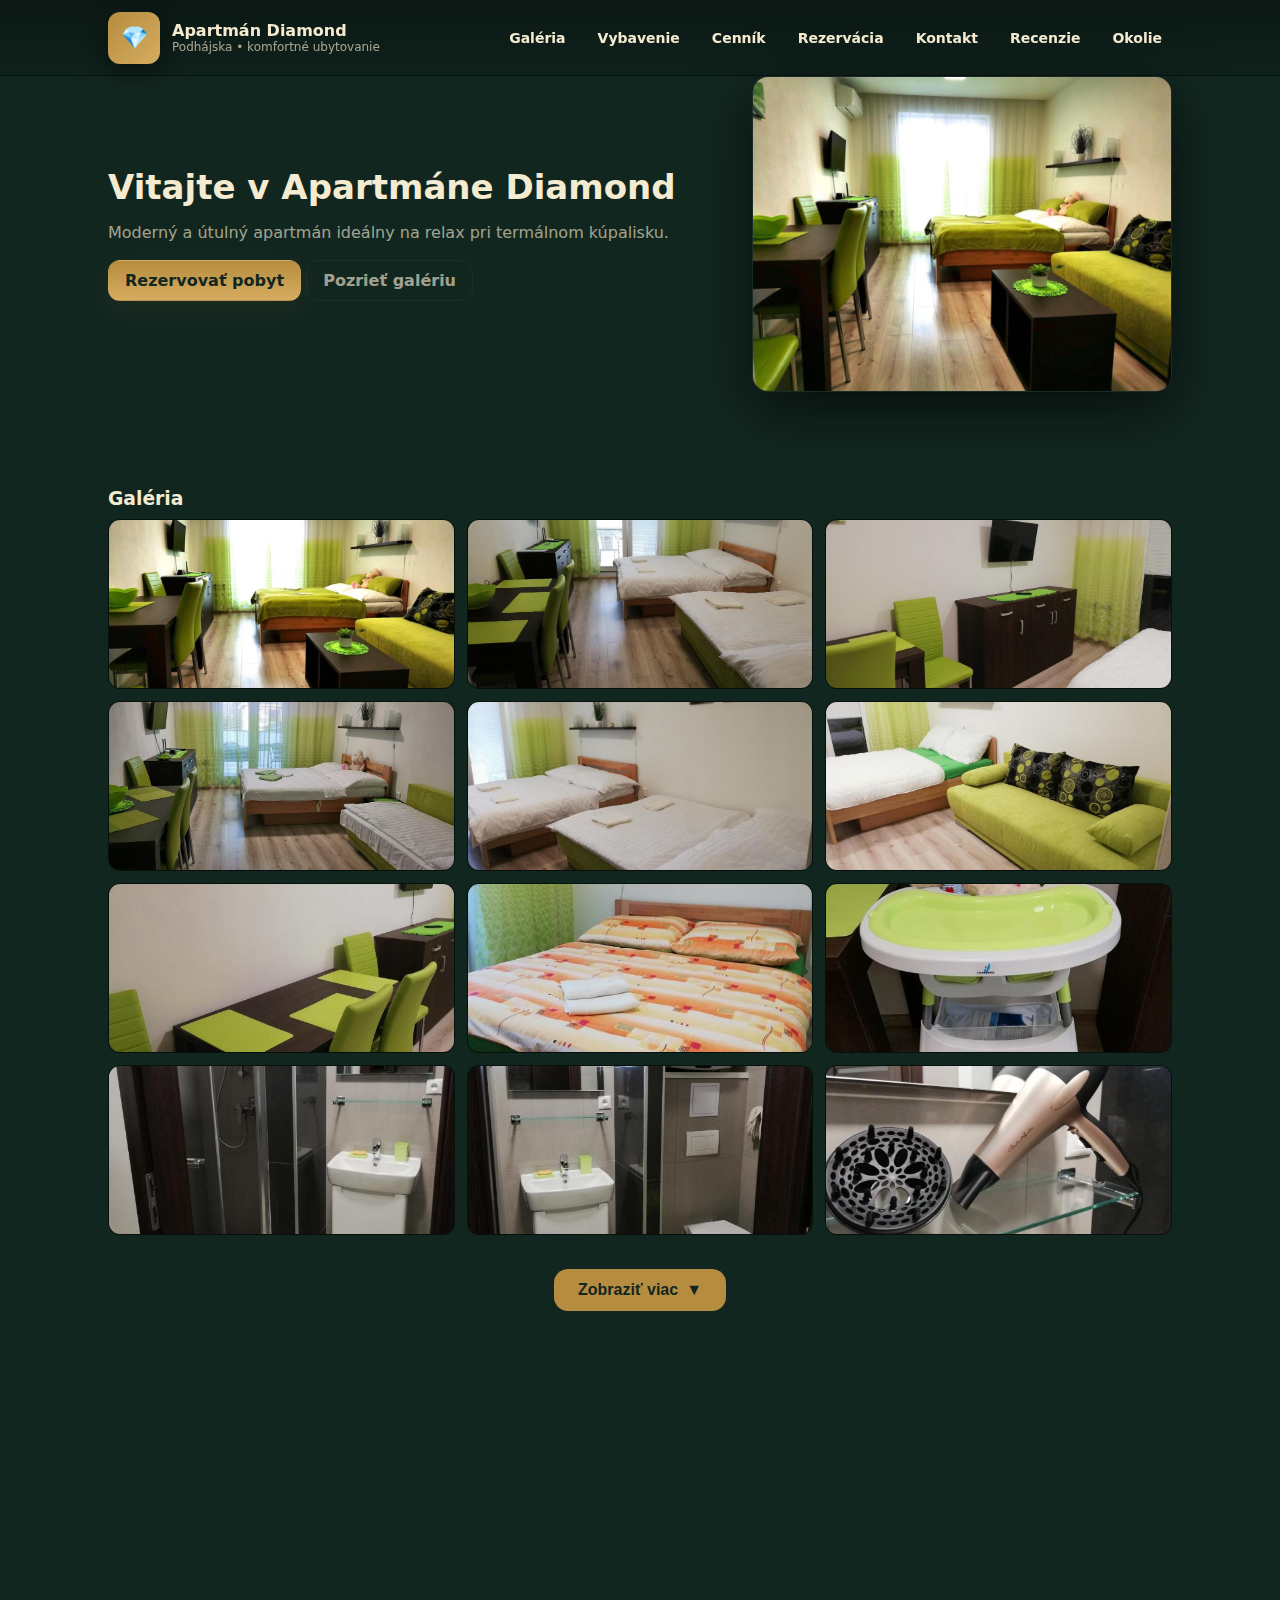
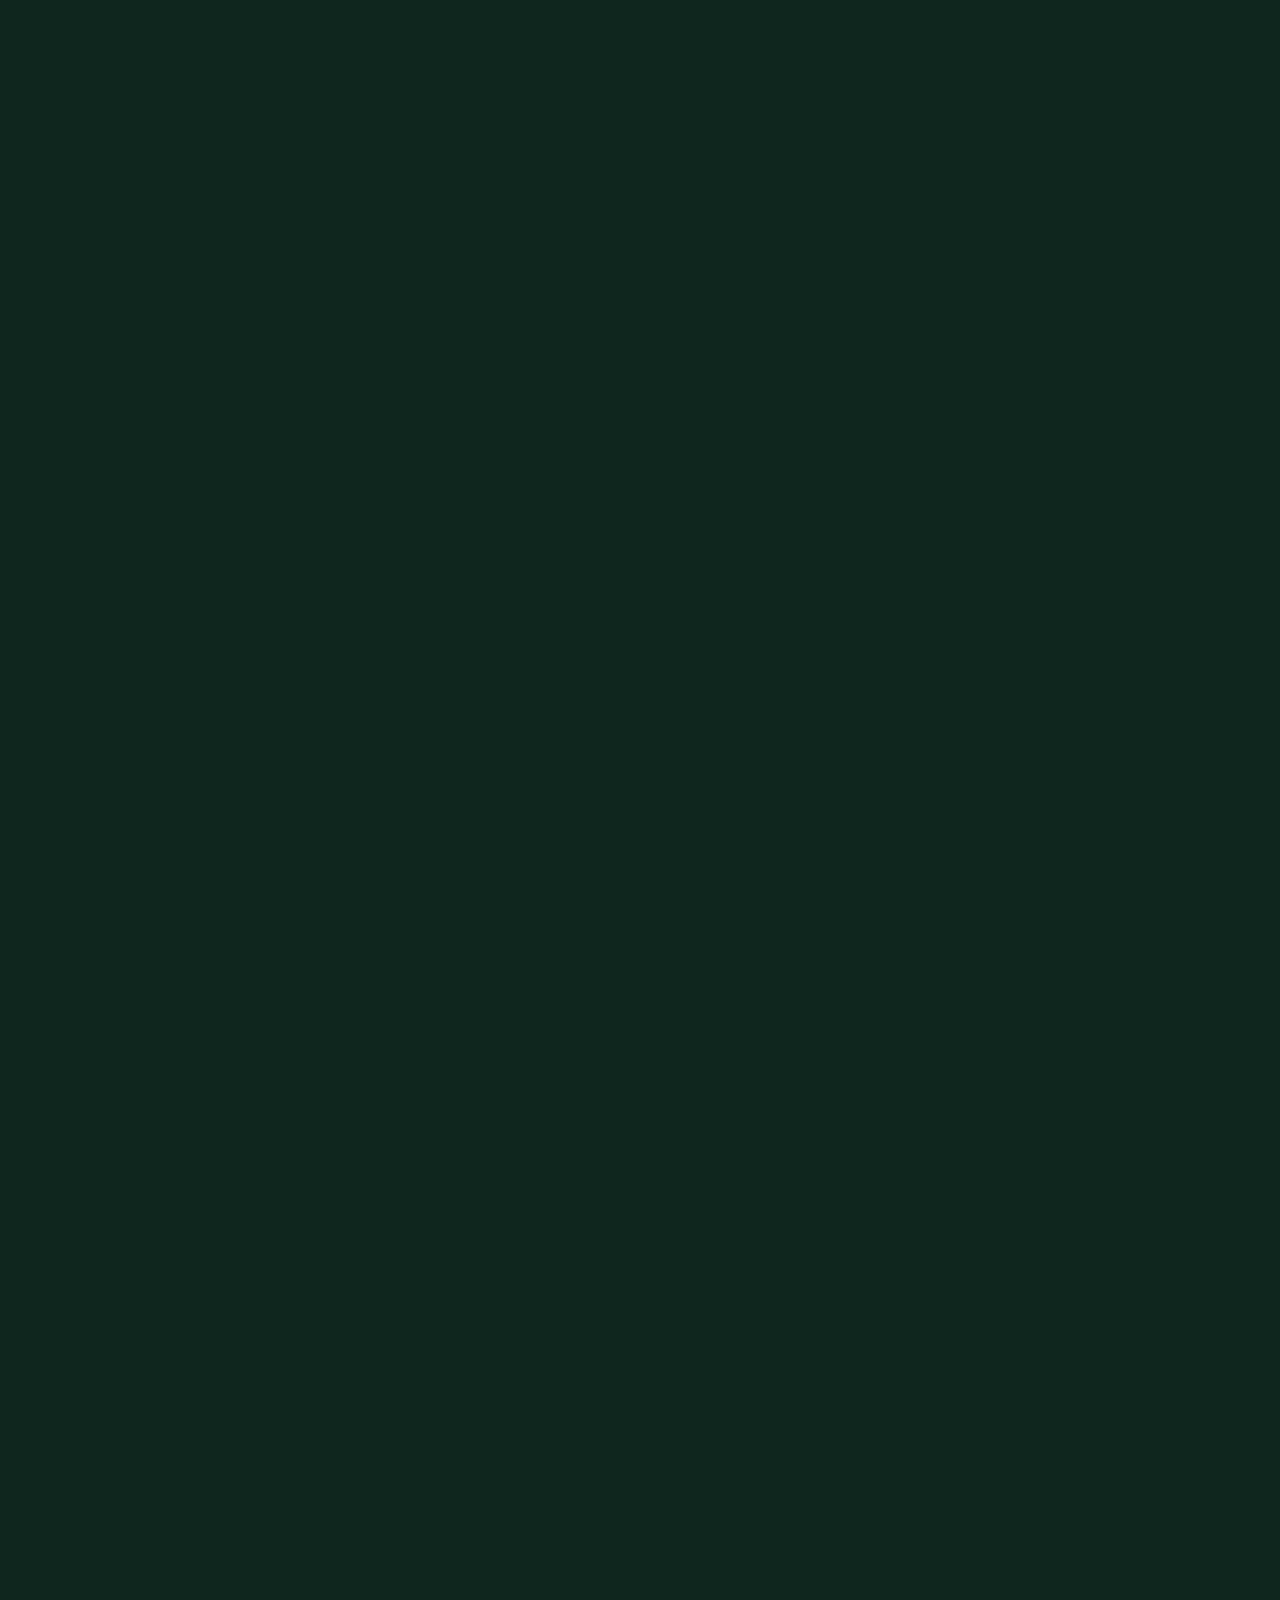
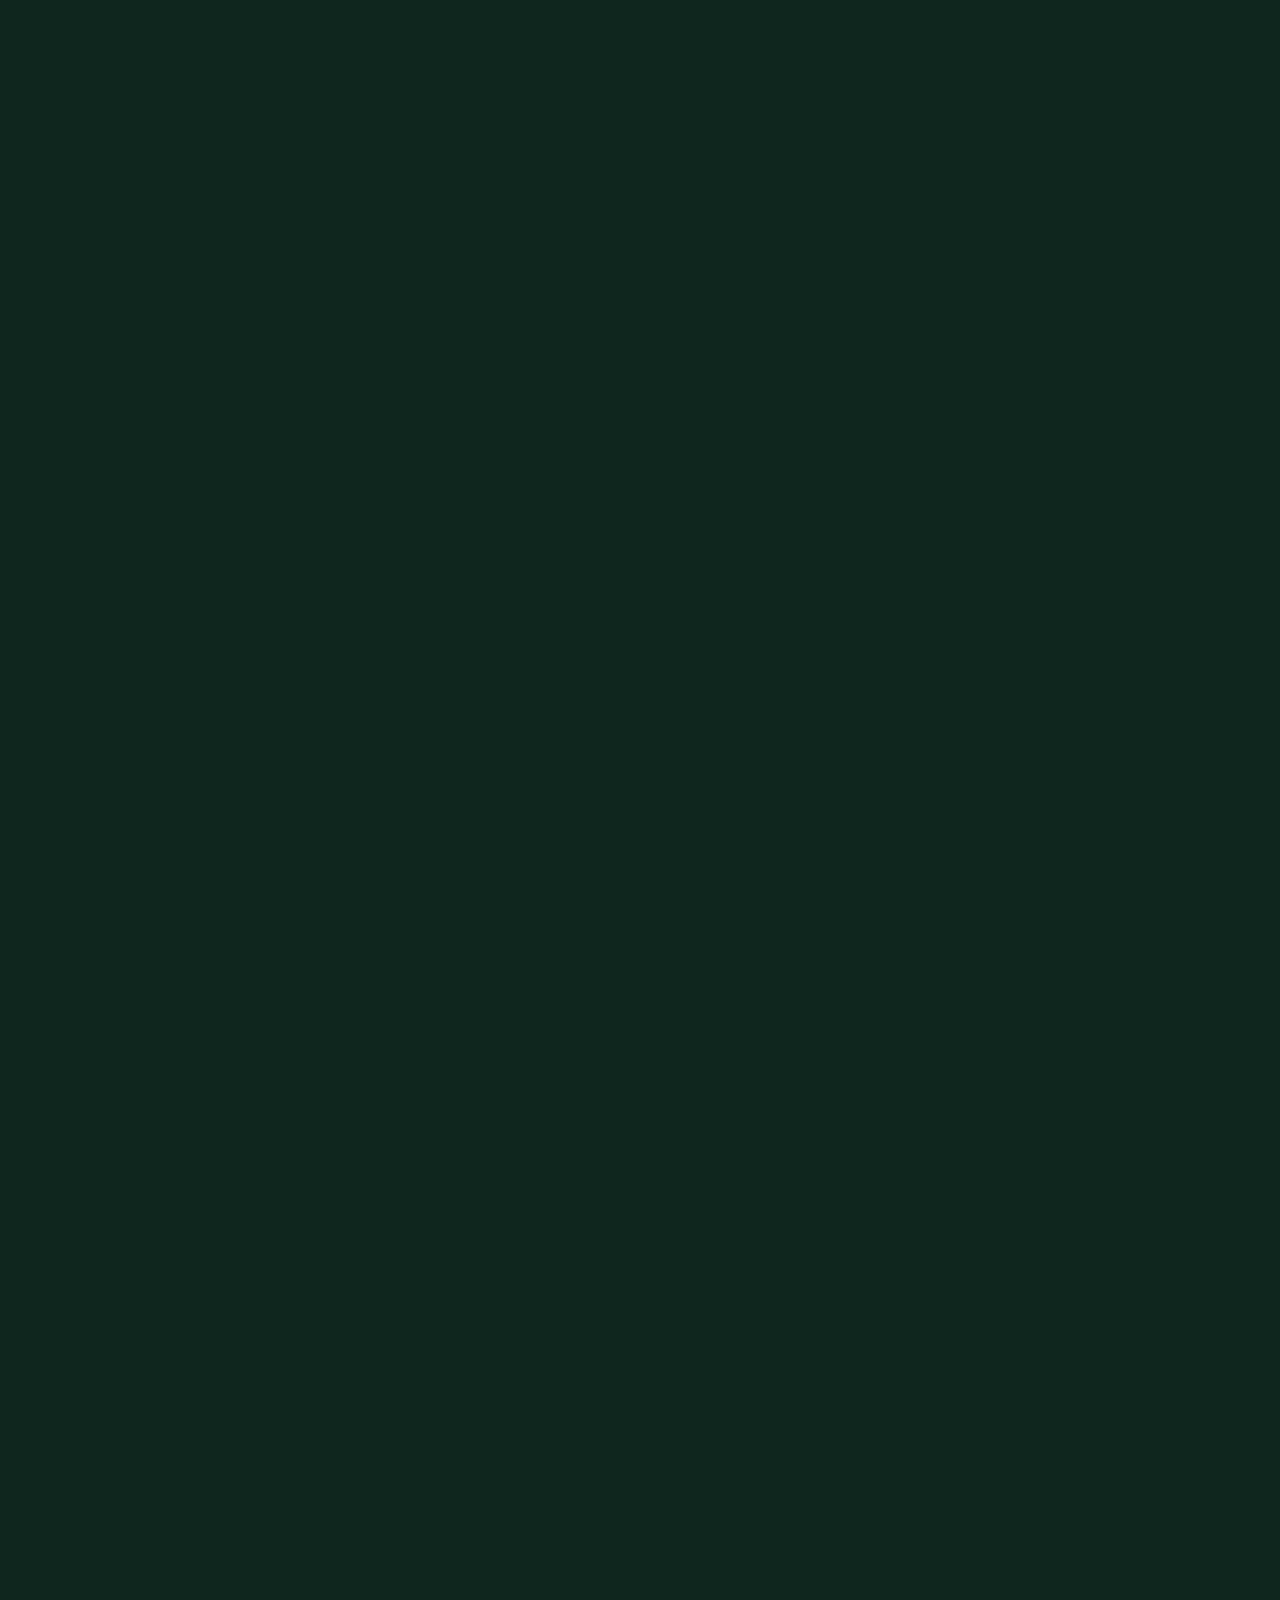
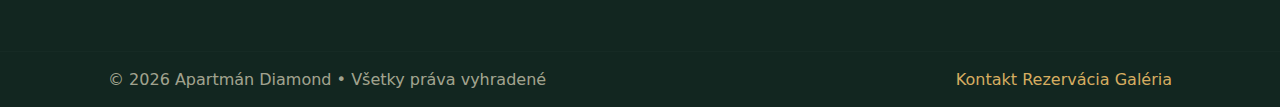
<file: index.html>
<!DOCTYPE html>
<html lang="sk">
<head>
  <meta charset="UTF-8">
  <meta name="viewport" content="width=device-width, initial-scale=1">
  <title>Apartmán Diamond</title>
  <meta name="description" content="Apartmán Diamond Podhájska – komfortné ubytovanie pri termálnom kúpalisku.">

  <!-- Preload najdôležitejších galériových fotiek (prvé zobrazenie) -->
  <link rel="preload" href="assets/gallery/gallery-01.jpg" as="image">
  <link rel="preload" href="assets/gallery/gallery-02.jpg" as="image">
  <link rel="preload" href="assets/gallery/gallery-06.jpg" as="image">

  <link rel="stylesheet" href="style.css">
</head>
<body>

  <!-- Header -->
  <header class="site-header" id="siteHeader">
    <div class="container header-inner">
      <div class="brand">
        <div aria-hidden="true" class="logo">💎</div>
        <div>
          <h1 class="brand-title">Apartmán Diamond</h1>
          <p class="brand-subtitle">Podhájska • komfortné ubytovanie</p>
        </div>
      </div>

      <!-- Desktop nav -->
      <nav class="nav" id="mainNav" aria-label="Hlavná navigácia">
        <a href="#galeria">Galéria</a>
        <a href="#vybavenie">Vybavenie</a>
        <a href="#cenik">Cenník</a>
        <a href="#rezervacia">Rezervácia</a>
        <a href="#kontakt">Kontakt</a>
        <a href="#recenzie">Recenzie</a>
        <a href="#vylety-v-okoli">Okolie</a>
      </nav>

      <!-- Mobile menu button -->
      <button class="menu-btn" id="menuBtn" aria-expanded="false" aria-controls="mobileMenu" aria-label="Otvoriť menu">
        <span class="menu-icon" aria-hidden="true"></span>
      </button>
    </div>

    <!-- Mobile nav (hidden by default) -->
    <div id="mobileMenu" class="mobile-menu" aria-hidden="true">
      <a href="#galeria" class="mobile-link">Galéria</a>
      <a href="#vybavenie" class="mobile-link">Vybavenie</a>
      <a href="#cenik" class="mobile-link">Cenník</a>
      <a href="#rezervacia" class="mobile-link">Rezervácia</a>
      <a href="#kontakt" class="mobile-link">Kontakt</a>
      <a href="#recenzie" class="mobile-link">Recenzie</a>
      <a href="#vylety-v-okoli" class="mobile-link">Okolie</a>
    </div>
  </header>

  <!-- Hero -->
  <section class="hero section reveal" id="hero">
    <div class="container hero-inner">
      <div class="hero-text">
        <h2>Vitajte v Apartmáne Diamond</h2>
        <p>Moderný a útulný apartmán ideálny na relax pri termálnom kúpalisku.</p>
        <div class="hero-actions">
          <a class="btn primary" href="#rezervacia">Rezervovať pobyt</a>
          <a class="btn ghost" href="#galeria">Pozrieť galériu</a>
        </div>
      </div>
      <div class="hero-photo-wrap" aria-hidden="true">
        <img class="hero-photo" src="assets/gallery/gallery-01.jpg" alt="Apartmán Diamond - interiér" loading="lazy">
      </div>
    </div>
  </section>

  <!-- Galéria -->
  <section class="section reveal" id="galeria">
    <div class="container">
      <h3>Galéria</h3>
      <div class="gallery-grid" id="galleryGrid" aria-live="polite">
        <!-- Obrázky sa načítajú cez JS -->
      </div>
      <div class="gallery-actions">
        <button id="toggle-gallery" class="gallery-toggle-btn">
           <span id="toggle-text">Zobraziť viac</span>
          <span class="arrow-icon">▼</span>
        </button>
      </div>
    </div>
  </section>

  <!-- Lightbox modal -->
  <div aria-hidden="true" class="lightbox" id="lightbox" role="dialog" aria-label="Galéria - rozšírený náhľad">
    <button aria-label="Zavrieť" class="lightbox-close" id="lightboxClose">×</button>
    <button class="lb-nav lb-prev" id="lbPrev" aria-label="Predošlá fotka">‹</button>
    <img alt="Fotografia apartmánu" id="lightboxImg">
    <button class="lb-nav lb-next" id="lbNext" aria-label="Nasledujúca fotka">›</button>
  </div>

  <!-- Vybavenie -->
  <section class="section alt reveal" id="vybavenie">
    <div class="container">
      <h3>Vybavenie</h3>
      <div class="features">
        <div class="feature"><div class="feature-icon">📶</div><div class="feature-title">Wi-Fi</div></div>
        <div class="feature"><div class="feature-icon">🧊</div><div class="feature-title">Chladnička</div></div>
        <div class="feature"><div class="feature-icon">🅿️</div><div class="feature-title">Bezplatné parkovanie</div></div>
        <div class="feature"><div class="feature-icon">🍳</div><div class="feature-title">Dvojplatnička</div></div>
        <div class="feature"><div class="feature-icon">♨️</div><div class="feature-title">Mikrovlnka</div></div>
        <div class="feature"><div class="feature-icon">☕</div><div class="feature-title">Rýchlovarná kanvica</div></div>
        <div class="feature"><div class="feature-icon">📺</div><div class="feature-title">TV</div></div>
        <div class="feature"><div class="feature-icon">💨</div><div class="feature-title">Fén</div></div>
        <div class="feature"><div class="feature-icon">❄️</div><div class="feature-title">Klimatizácia</div></div>
        <div class="feature"><div class="feature-icon">🚿</div><div class="feature-title">Sprchový kút</div></div>
        <div class="feature"><div class="feature-icon">☀️</div><div class="feature-title">Balkón/Lódžia</div></div>
        <div class="feature"><div class="feature-icon">👶</div><div class="feature-title">Detská postielka</div></div>
      </div>
    </div>
  </section>

  <!-- Cenník -->
  <section id="cenik" class="section pricing-section reveal">
    <div class="container">
      <h2 class="section-title">Cenník</h2>
      <p class="section-subtitle">min. počet nocí 2 / výhodnejšie ceny nad 7 nocí</p>

      <div class="pricing-grid">

        <!-- MIMO SEZÓNA -->
        <article class="pricing-card">
          <div class="pc-head">
            <div class="pc-icon">🏡</div>
            <h3 class="pc-title">Mimo sezóna</h3>
            <div class="pc-dates">8.4.  – 30.4. </div>
          </div>

          <div class="pc-price">od 50€ <span>/ noc</span></div>

          <ul class="pc-tiers">
            <li><span>4 hostia / noc</span><strong>80€</strong></li>
            <li><span>3 hostia / noc</span><strong>70€</strong></li>
            <li><span>2 hostia / noc</span><strong>50€</strong></li>
          </ul>

          <a href="#rezervacia" class="pc-btn">Rezervovať</a>
        </article>

        <!-- LETNÁ SEZÓNA -->
        <article class="pricing-card highlight-card">
          <div class="pc-head">
            <div class="pc-icon">🌞</div>
            <h3 class="pc-title">Letná sezóna</h3>
            <div class="pc-dates">1.5. – 31.10.</div>
          </div>

          <div class="pc-price">od 60€ <span>/ noc</span></div>

          <ul class="pc-tiers">
            <li><span>4 hostia / noc</span><strong>90€</strong></li>
            <li><span>3 hostia / noc</span><strong>80€</strong></li>
            <li><span>2 hostia / noc</span><strong>60€</strong></li>
          </ul>

          <a href="#rezervacia" class="pc-btn">Rezervovať</a>
        </article>

        <!-- ZIMNÁ SEZÓNA -->
        <article class="pricing-card">
          <div class="pc-head">
            <div class="pc-icon">❄️</div>
            <h3 class="pc-title">Zimná sezóna</h3>
            <div class="pc-dates">9.1. – 31.3. , 1.11. – 20.12.</div>
          </div>

          <div class="pc-price">od 50€ <span>/ noc</span></div>

          <ul class="pc-tiers">
            <li><span>4 hostia / noc</span><strong>80€</strong></li>
            <li><span>3 hostia / noc</span><strong>70€</strong></li>
            <li><span>2 hostia / noc</span><strong>50€</strong></li>
          </ul>

          <a href="#rezervacia" class="pc-btn">Rezervovať</a>
        </article>

        <!-- VIANOCE / VEĽKÁ NOC -->
        <article class="pricing-card">
          <div class="pc-head">
            <div class="pc-icon">🎁</div>
            <h3 class="pc-title">Veľká noc, Vianoce</h3>
            <div class="pc-dates">1.4. – 7.4. , 21.12. – 8.1.</div>
          </div>

          <div class="pc-price">od 60€ <span>/ noc</span></div>

          <ul class="pc-tiers">
            <li><span>4 hostia / noc</span><strong>90€</strong></li>
            <li><span>3 hostia / noc</span><strong>80€</strong></li>
            <li><span>2 hostia / noc</span><strong>60€</strong></li>
          </ul>

          <a href="#rezervacia" class="pc-btn">Rezervovať</a>
        </article>

      </div>
    </div>
  </section>

  <!-- Rezervácia -->
  <section class="section alt reveal" id="rezervacia">
    <div class="container">
      <h3>Preveriť dostupnosť / Rezervácia</h3>
      <form autocomplete="on" class="booking-form grid-two" id="bookingForm">
        <div class="form-group">
          <label for="name">Meno a priezvisko *</label>
          <input id="name" name="name" placeholder="Ján Novák" required type="text">
        </div>

        <div class="form-group">
          <label for="email">Email *</label>
          <input id="email" name="email" placeholder="jan.novak@gmail.com" required type="email">
        </div>

        <div class="form-row">
          <div class="form-group">
            <label for="checkin">Príchod *</label>
            <input id="checkin" name="checkin" required type="date">
          </div>
          <div class="form-group">
            <label for="checkout">Odchod *</label>
            <input id="checkout" name="checkout" required type="date">
          </div>
        </div>

        <div class="form-row">
          <div class="form-group">
            <label for="guests">Počet osôb *</label>
            <input id="guests" max="4" min="2" name="guests" required type="number" value="2">
          </div>
          <div class="form-group">
            <label for="phone">Telefón</label>
            <input id="phone" name="phone" placeholder="+421 900 000 000" type="tel">
          </div>
        </div>

        <div class="form-group full">
          <label for="message">Poznámka</label>
          <textarea id="message" name="message" placeholder="Špeciálne požiadavky..." rows="4"></textarea>
        </div>

        <div class="booking-actions">
          <button class="btn primary" type="submit">Odoslať žiadosť</button>
        </div>
        <p aria-live="polite" class="form-status" id="formStatus"></p>
      </form>
    </div>
  </section>

  <!-- Kontakt -->
  <section class="section reveal" id="kontakt">
    <div class="container">
      <h3>Kontakt</h3>
      <div class="contact-card">
        <div class="contact-row"><strong>Email:</strong> <span>diamondpodhajska@gmail.com</span></div>
        <div class="contact-row"><strong>Telefón:</strong> <span>+421905969754</span></div>
        <div class="contact-row"><strong>Adresa:</strong> <span>Apartmán Diamond, Pod Vinohradmi 973 Podhájska, Slovensko</span></div>
      </div>
    </div>
  </section>

  <!-- Recenzie -->
  <section class="section alt reveal" id="recenzie">
    <div class="container">
      <h3>Recenzie</h3>
      <div class="reviews">
        <a class="btn primary" href="https://www.booking.com/hotel/sk/apartmanovy-dom-pod-vinohradmi-973-podhajska-podhajska.en-gb.html" target="_blank" rel="noopener">
          Zobraziť recenzie na Bookingu
        </a>
      </div>
    </div>
  </section>

  <!-- Výlety v okolí -->
  <section class="section alt reveal" id="vylety-v-okoli">
    <div class="container">
      <h3>Výlety v okolí</h3>
      <div class="trips-grid">
        <div class="trip-card">
          <div class="trip-icon">🗿</div>
          <h4 class="trip-name">Socha Hrádockej Venuše</h4>
          <p class="trip-distance">11.3 km</p>
        </div>
        <div class="trip-card">
          <div class="trip-icon">✡️</div>
          <h4 class="trip-name">Synagóga</h4>
          <p class="trip-distance">11.3 km</p>
        </div>
        <div class="trip-card">
          <div class="trip-icon">🔫</div>
          <h4 class="trip-name">Energy Paintball</h4>
          <p class="trip-distance">4.7 km</p>
        </div>
        <div class="trip-card">
          <div class="trip-icon">⛪</div>
          <h4 class="trip-name">Kláštor Mariánska Čeľaď</h4>
          <p class="trip-distance">3.6 km</p>
        </div>
        <div class="trip-card">
          <div class="trip-icon">🐴</div>
          <h4 class="trip-name">Ranč Trilobit</h4>
          <p class="trip-distance">7.9 km</p>
        </div>
        <div class="trip-card">
          <div class="trip-icon">⛰️</div>
          <h4 class="trip-name">Tankošský cer</h4>
          <p class="trip-distance">4.7 km</p>
        </div>
        <div class="trip-card">
          <div class="trip-icon">🔭</div>
          <h4 class="trip-name">Rozhľadňa Žitavský luh</h4>
          <p class="trip-distance">8.4 km</p>
        </div>
      </div>
    </div>
  </section>

  <!-- Mapa -->
  <section class="section reveal" id="mapa">
    <div class="container">
      <h3>Mapa</h3>
      <div class="map-wrap">
        <iframe 
          src="https://www.google.com/maps?q=Apartmán+Diamond+Podhájska,+Pod+vinohradmi+973,+94148+Podhájska&output=embed" 
          width="100%" 
          height="400" 
          style="border:0;" 
          allowfullscreen="" 
          loading="lazy" 
          referrerpolicy="no-referrer-when-downgrade"
          title="Mapa - Apartmán Diamond">
        </iframe>
      </div>
    </div>
  </section>

  <!-- Footer -->
  <footer class="site-footer">
    <div class="container footer-inner">
      <div>© <span id="year"></span> Apartmán Diamond • Všetky práva vyhradené</div>
      <div class="footer-links">
        <a href="#kontakt">Kontakt</a>
        <a href="#rezervacia">Rezervácia</a>
        <a href="#galeria">Galéria</a>
      </div>
    </div>
  </footer>

  <script src="script.js" defer></script>
</body>
</html>
</file>
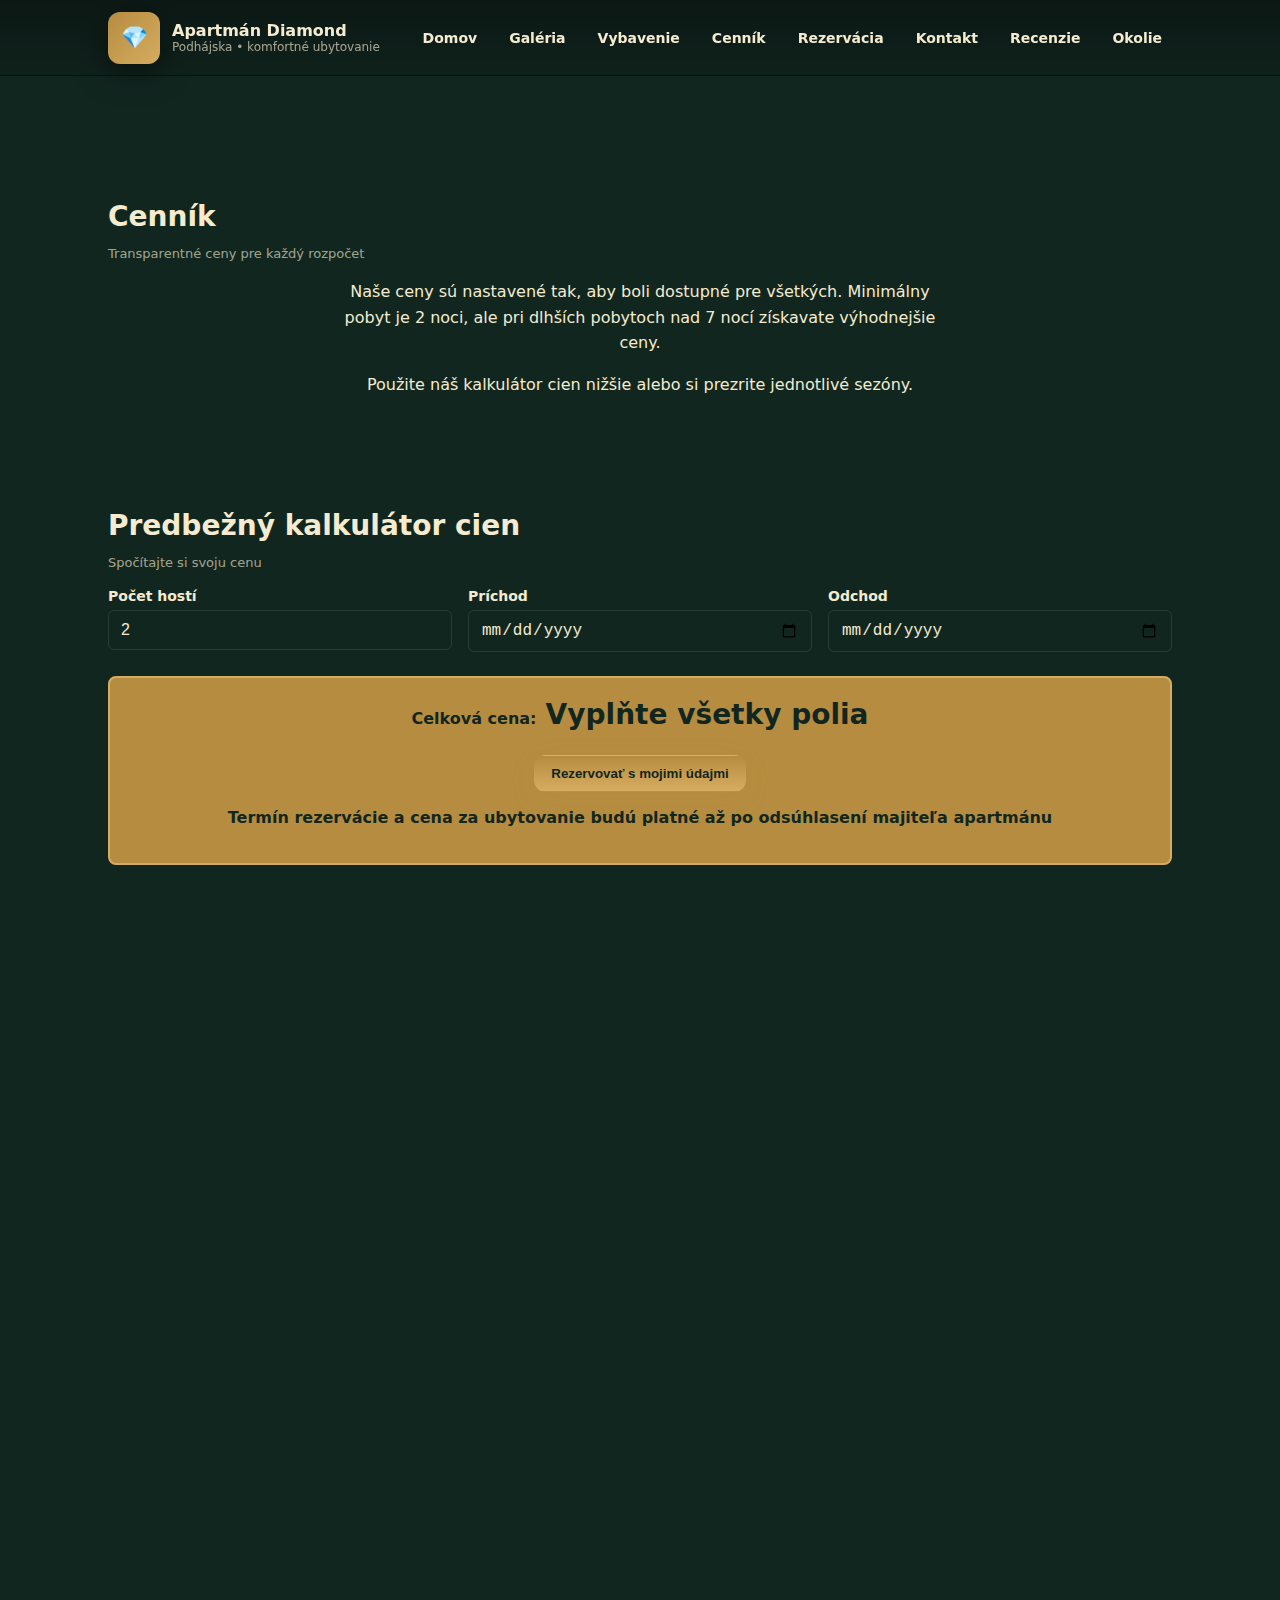
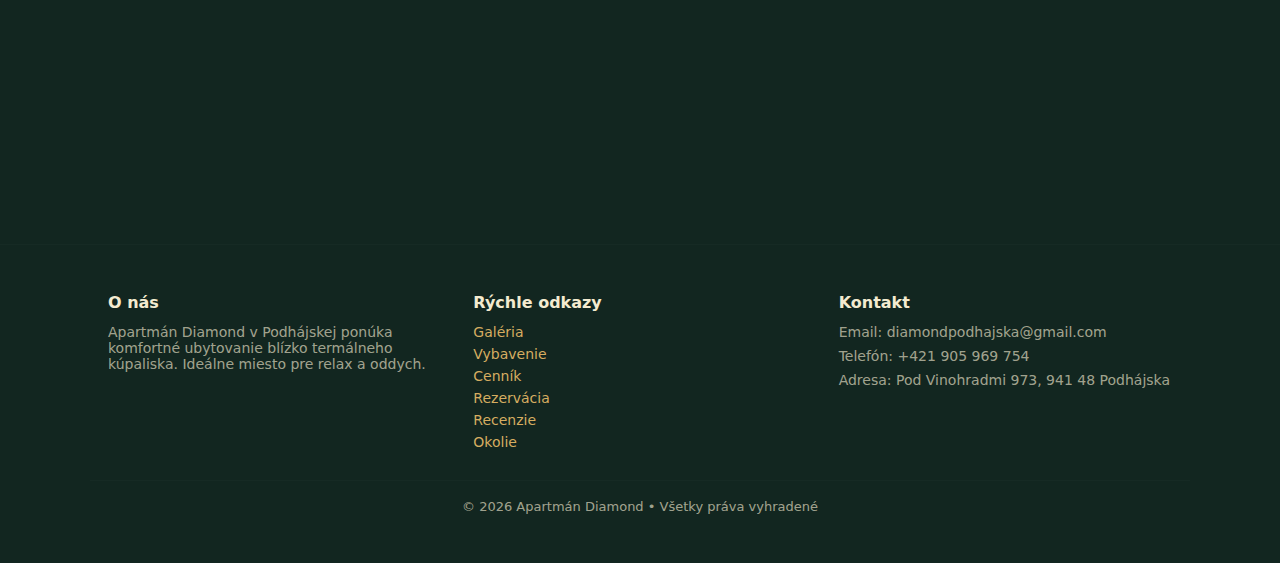
<file: cenik.html>
<!DOCTYPE html>
<html lang="sk">
<head>
  <meta charset="UTF-8">
  <meta name="viewport" content="width=device-width, initial-scale=1">
  <title>Cenník - Apartmán Diamond</title>
  <meta name="description" content="Cenník Apartmánu Diamond Podhájska – ceny za sezóny a počet hostí.">
  <meta name="keywords" content="cenník, ceny, ubytovanie, apartmán, kalkulačka, sezóny, podhájska">
  <meta name="author" content="Marek">

  <link rel="stylesheet" href="css/style.css">
</head>
<body>

  <!-- Header -->
  <header class="site-header" id="siteHeader">
    <div class="container header-inner">
      <div class="brand">
        <div aria-hidden="true" class="logo">💎</div>
        <div>
          <h1 class="brand-title">Apartmán Diamond</h1>
          <p class="brand-subtitle">Podhájska • komfortné ubytovanie</p>
        </div>
      </div>

      <!-- Desktop nav -->
      <nav class="nav" id="mainNav" aria-label="Hlavná navigácia">
        <a href="index.html">Domov</a>
        <a href="galeria.html">Galéria</a>
        <a href="vybavenie.html">Vybavenie</a>
        <a href="cenik.html">Cenník</a>
        <a href="rezervacia.html">Rezervácia</a>
        <a href="kontakt.html">Kontakt</a>
        <a href="recenzie.html">Recenzie</a>
        <a href="okolie.html">Okolie</a>
      </nav>

      <!-- Mobile menu button -->
      <button class="menu-btn" id="menuBtn" aria-expanded="false" aria-controls="mobileMenu" aria-label="Otvoriť menu">
        <span class="menu-icon" aria-hidden="true"></span>
      </button>
    </div>

    <!-- Mobile nav (hidden by default) -->
    <div id="mobileMenu" class="mobile-menu" aria-hidden="true">
      <a href="index.html" class="mobile-link">Domov</a>
      <a href="galeria.html" class="mobile-link">Galéria</a>
      <a href="vybavenie.html" class="mobile-link">Vybavenie</a>
      <a href="cenik.html" class="mobile-link">Cenník</a>
      <a href="rezervacia.html" class="mobile-link">Rezervácia</a>
      <a href="kontakt.html" class="mobile-link">Kontakt</a>
      <a href="recenzie.html" class="mobile-link">Recenzie</a>
      <a href="okolie.html" class="mobile-link">Okolie</a>
    </div>
  </header>

  <!-- Cenník intro -->
  <section class="section reveal" id="cenik-intro">
    <div class="container">
      <h2 class="section-title">Cenník</h2>
      <p class="section-subtitle">Transparentné ceny pre každý rozpočet</p>
      <div class="pricing-intro-content">
        <p>Naše ceny sú nastavené tak, aby boli dostupné pre všetkých. Minimálny pobyt je 2 noci, ale pri dlhších pobytoch nad 7 nocí získavate výhodnejšie ceny.</p>
        <p>Použite náš kalkulátor cien nižšie alebo si prezrite jednotlivé sezóny.</p>
      </div>
    </div>
  </section>

  <!-- Pricing Calculator -->
  <section class="section alt reveal" id="pricing-calculator">
    <div class="container">
      <h2 class="section-title">Predbežný kalkulátor cien</h2>
      <p class="section-subtitle">Spočítajte si svoju cenu</p>

      <div class="calc-controls">
        <div class="calc-group">
          <label for="calc-guests">Počet hostí</label>
          <input type="number" id="calc-guests" min="1" max="4" value="2">
        </div>
        <div class="calc-group">
          <label for="calc-checkin">Príchod</label>
          <input type="date" id="calc-checkin">
        </div>
        <div class="calc-group">
          <label for="calc-checkout">Odchod</label>
          <input type="date" id="calc-checkout">
        </div>
      </div>

      <div class="calc-result">
        <div class="result-display">
          <span class="result-label">Celková cena:</span>
          <span class="result-price" id="total-price">120€</span>
        </div>
        <div class="result-breakdown">
          <span id="price-per-night">60€ / noc</span>
          <span id="discount-info"></span>
        </div>
        <button class="btn primary" id="reserve-btn" style="margin-top: 16px;">Rezervovať s mojimi údajmi</button>
        <p><strong>Termín rezervácie a cena za ubytovanie budú platné až po odsúhlasení majiteľa apartmánu</strong></p>
      </div>
    </div>
  </section>

  <!-- Cenník -->
  <section id="cenik" class="section pricing-section reveal">
    <div class="container">
      <h2 class="section-title">Ceny podľa sezón</h2>
      <p class="section-subtitle">Aktuálne ceny pre rôzne obdobia</p>

      <div class="pricing-grid">

        <!-- MIMO SEZÓNA -->
        <article class="pricing-card">
          <div class="pc-head">
            <div class="pc-icon">🏡</div>
            <h3 class="pc-title">Mimo sezóna</h3>
            <div class="pc-dates">8.4.  – 30.4. </div>
          </div>

          <div class="pc-price">od 50€ <span>/ noc</span></div>

          <ul class="pc-tiers">
            <li><span>4 hostia / noc</span><strong>80€</strong></li>
            <li><span>3 hostia / noc</span><strong>70€</strong></li>
            <li><span>2 hostia / noc</span><strong>50€</strong></li>
          </ul>

          <a href="rezervacia.html" class="pc-btn">Rezervovať</a>
        </article>

        <!-- LETNÁ SEZÓNA -->
        <article class="pricing-card highlight-card">
          <div class="pc-head">
            <div class="pc-icon">🌞</div>
            <h3 class="pc-title">Letná sezóna</h3>
            <div class="pc-dates">1.5. – 31.10.</div>
          </div>

          <div class="pc-price">od 60€ <span>/ noc</span></div>

          <ul class="pc-tiers">
            <li><span>4 hostia / noc</span><strong>90€</strong></li>
            <li><span>3 hostia / noc</span><strong>80€</strong></li>
            <li><span>2 hostia / noc</span><strong>60€</strong></li>
          </ul>

          <a href="rezervacia.html" class="pc-btn">Rezervovať</a>
        </article>

        <!-- ZIMNÁ SEZÓNA -->
        <article class="pricing-card">
          <div class="pc-head">
            <div class="pc-icon">❄️</div>
            <h3 class="pc-title">Zimná sezóna</h3>
            <div class="pc-dates">9.1. – 31.3. , 1.11. – 20.12.</div>
          </div>

          <div class="pc-price">od 50€ <span>/ noc</span></div>

          <ul class="pc-tiers">
            <li><span>4 hostia / noc</span><strong>80€</strong></li>
            <li><span>3 hostia / noc</span><strong>70€</strong></li>
            <li><span>2 hostia / noc</span><strong>50€</strong></li>
          </ul>

          <a href="rezervacia.html" class="pc-btn">Rezervovať</a>
        </article>

        <!-- VIANOCE / VEĽKÁ NOC -->
        <article class="pricing-card">
          <div class="pc-head">
            <div class="pc-icon">🎁</div>
            <h3 class="pc-title">Veľká noc, Vianoce</h3>
            <div class="pc-dates">1.4. – 7.4. , 21.12. – 8.1.</div>
          </div>

          <div class="pc-price">od 60€ <span>/ noc</span></div>

          <ul class="pc-tiers">
            <li><span>4 hostia / noc</span><strong>90€</strong></li>
            <li><span>3 hostia / noc</span><strong>80€</strong></li>
            <li><span>2 hostia / noc</span><strong>60€</strong></li>
          </ul>

          <a href="rezervacia.html" class="pc-btn">Rezervovať</a>
        </article>

      </div>
    </div>
  </section>

  <!-- Footer -->
  <footer class="site-footer">
    <div class="container footer-inner">
      <div class="footer-column">
        <h4>O nás</h4>
        <p>Apartmán Diamond v Podhájskej ponúka komfortné ubytovanie blízko termálneho kúpaliska. Ideálne miesto pre relax a oddych.</p>
      </div>
      <div class="footer-column">
        <h4>Rýchle odkazy</h4>
        <a href="galeria.html">Galéria</a>
        <a href="vybavenie.html">Vybavenie</a>
        <a href="cenik.html">Cenník</a>
        <a href="rezervacia.html">Rezervácia</a>
        <a href="recenzie.html">Recenzie</a>
        <a href="okolie.html">Okolie</a>
      </div>
      <div class="footer-column">
        <h4>Kontakt</h4>
        <p>Email: diamondpodhajska@gmail.com</p>
        <p>Telefón: +421 905 969 754</p>
        <p>Adresa: Pod Vinohradmi 973, 941 48 Podhájska</p>
      </div>
    </div>
    <div class="container footer-bottom">
      <div>© <span id="year"></span> Apartmán Diamond • Všetky práva vyhradené</div>
    </div>
  </footer>

  <script src="js/script.js" defer></script>
</body>
</html>
</file>
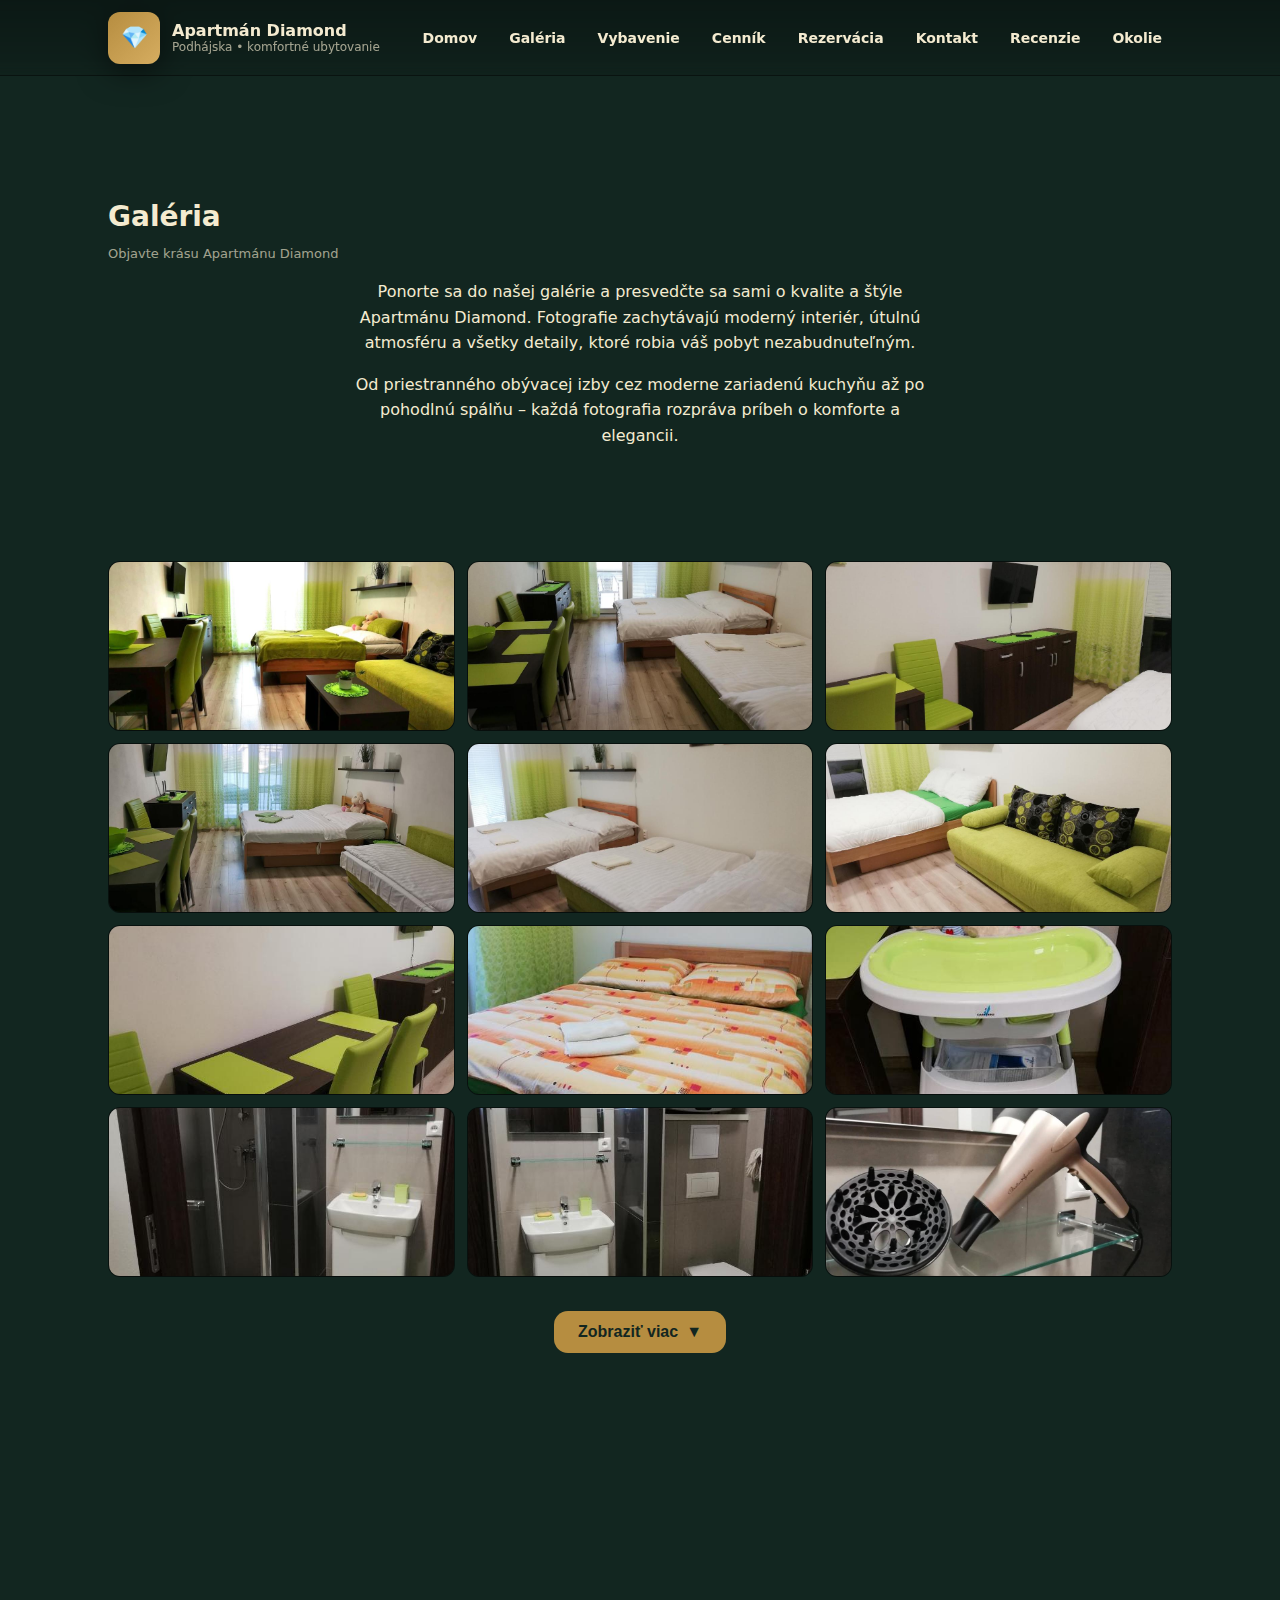
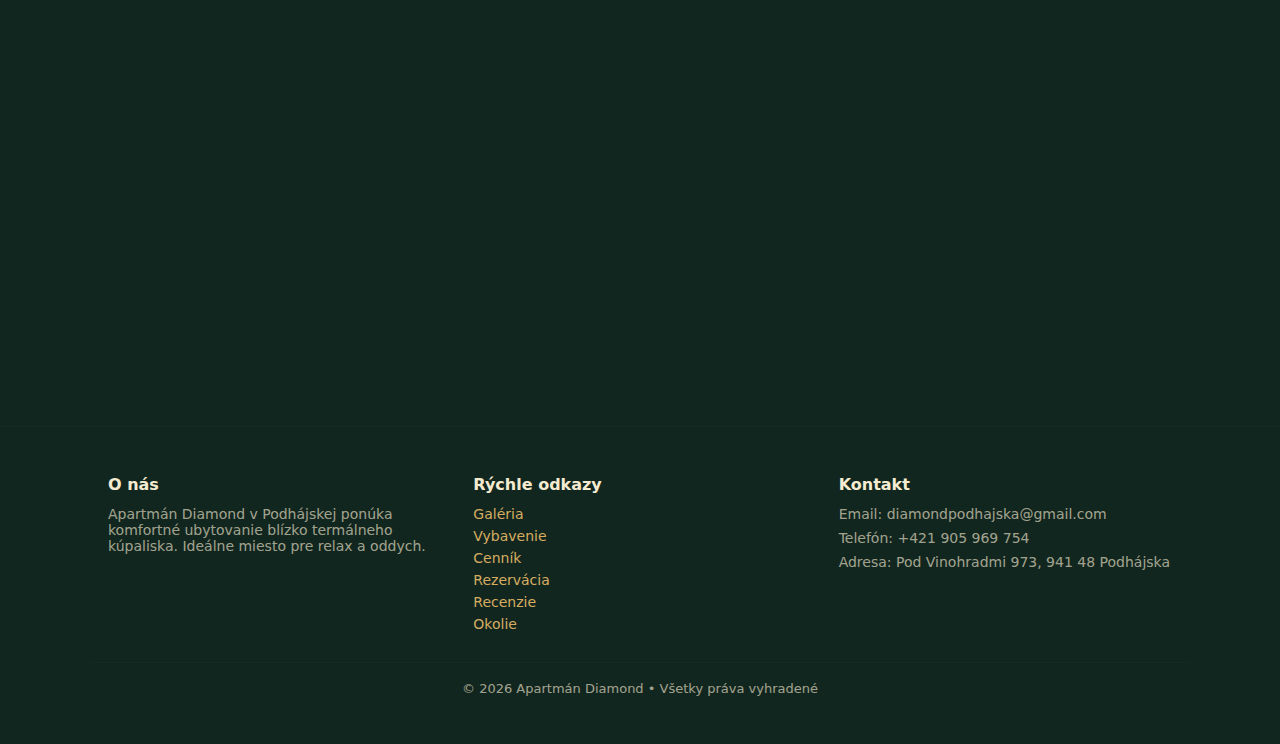
<file: galeria.html>
<!DOCTYPE html>
<html lang="sk">
<head>
  <meta charset="UTF-8">
  <meta name="viewport" content="width=device-width, initial-scale=1">
  <title>Galéria - Apartmán Diamond</title>
  <meta name="description" content="Galéria Apartmánu Diamond Podhájska – fotografie interiéru a exteriéru.">
  <meta name="keywords" content="galéria, fotografie, apartmán, interiér, exteriér, podhájska, termálne kúpalisko">
  <meta name="author" content="Marek">

  <!-- Preload najdôležitejších galériových fotiek (prvé zobrazenie) -->
  <link rel="preload" href="assets/gallery/gallery-01.jpg" as="image">
  <link rel="preload" href="assets/gallery/gallery-02.jpg" as="image">
  <link rel="preload" href="assets/gallery/gallery-06.jpg" as="image">

  <link rel="stylesheet" href="css/style.css">
</head>
<body>

  <!-- Header -->
  <header class="site-header" id="siteHeader">
    <div class="container header-inner">
      <div class="brand">
        <div aria-hidden="true" class="logo">💎</div>
        <div>
          <h1 class="brand-title">Apartmán Diamond</h1>
          <p class="brand-subtitle">Podhájska • komfortné ubytovanie</p>
        </div>
      </div>

      <!-- Desktop nav -->
      <nav class="nav" id="mainNav" aria-label="Hlavná navigácia">
        <a href="index.html">Domov</a>
        <a href="galeria.html">Galéria</a>
        <a href="vybavenie.html">Vybavenie</a>
        <a href="cenik.html">Cenník</a>
        <a href="rezervacia.html">Rezervácia</a>
        <a href="kontakt.html">Kontakt</a>
        <a href="recenzie.html">Recenzie</a>
        <a href="okolie.html">Okolie</a>
      </nav>

      <!-- Mobile menu button -->
      <button class="menu-btn" id="menuBtn" aria-expanded="false" aria-controls="mobileMenu" aria-label="Otvoriť menu">
        <span class="menu-icon" aria-hidden="true"></span>
      </button>
    </div>

    <!-- Mobile nav (hidden by default) -->
    <div id="mobileMenu" class="mobile-menu" aria-hidden="true">
      <a href="index.html" class="mobile-link">Domov</a>
      <a href="galeria.html" class="mobile-link">Galéria</a>
      <a href="vybavenie.html" class="mobile-link">Vybavenie</a>
      <a href="cenik.html" class="mobile-link">Cenník</a>
      <a href="rezervacia.html" class="mobile-link">Rezervácia</a>
      <a href="kontakt.html" class="mobile-link">Kontakt</a>
      <a href="recenzie.html" class="mobile-link">Recenzie</a>
      <a href="okolie.html" class="mobile-link">Okolie</a>
    </div>
  </header>

  <!-- Galéria intro -->
  <section class="section reveal" id="galeria-intro">
    <div class="container">
      <h2 class="section-title">Galéria</h2>
      <p class="section-subtitle">Objavte krásu Apartmánu Diamond</p>
      <div class="gallery-intro-content">
        <p>Ponorte sa do našej galérie a presvedčte sa sami o kvalite a štýle Apartmánu Diamond. Fotografie zachytávajú moderný interiér, útulnú atmosféru a všetky detaily, ktoré robia váš pobyt nezabudnuteľným.</p>
        <p>Od priestranného obývacej izby cez moderne zariadenú kuchyňu až po pohodlnú spálňu – každá fotografia rozpráva príbeh o komforte a elegancii.</p>
      </div>
    </div>
  </section>

  <!-- Galéria -->
  <section class="section alt reveal" id="galeria">
    <div class="container">
      <div class="gallery-grid" id="galleryGrid" aria-live="polite">
        <!-- Obrázky sa načítajú cez JS -->
      </div>
      <div class="gallery-actions">
        <button id="toggle-gallery" class="gallery-toggle-btn">
           <span id="toggle-text">Zobraziť viac</span>
          <span class="arrow-icon">▼</span>
        </button>
      </div>
    </div>
  </section>

  <!-- Galéria info -->
  <section class="section reveal" id="galeria-info">
    <div class="container">
      <h2 class="section-title">Čo môžete očakávať</h2>
      <p class="section-subtitle">Kvalita a detail v každom zábere</p>
      <div class="gallery-features">
        <div class="gallery-feature">
          <div class="feature-icon-large">🏠</div>
          <h3>Moderný interiér</h3>
          <p>Súčasný dizajn s dôrazom na funkčnosť a estetiku</p>
        </div>
        <div class="gallery-feature">
          <div class="feature-icon-large">🛋️</div>
          <h3>Útulné prostredie</h3>
          <p>Teplé farby a príjemná atmosféra pre relaxáciu</p>
        </div>
        <div class="gallery-feature">
          <div class="feature-icon-large">☀️</div>
          <h3>Prírodné svetlo</h3>
          <p>Výhľad na okolie a dostatok denného svetla</p>
        </div>
        <div class="gallery-feature">
          <div class="feature-icon-large">🛁</div>
          <h3>Komfortné vybavenie</h3>
          <p>Všetko potrebné pre príjemný pobyt</p>
        </div>
      </div>
    </div>
  </section>

  <!-- Lightbox modal -->
  <div aria-hidden="true" class="lightbox" id="lightbox" role="dialog" aria-label="Galéria - rozšírený náhľad">
    <button aria-label="Zavrieť" class="lightbox-close" id="lightboxClose">×</button>
    <button class="lb-nav lb-prev" id="lbPrev" aria-label="Predošlá fotka">‹</button>
    <img alt="Fotografia apartmánu" id="lightboxImg">
    <button class="lb-nav lb-next" id="lbNext" aria-label="Nasledujúca fotka">›</button>
  </div>

  <!-- Footer -->
  <footer class="site-footer">
    <div class="container footer-inner">
      <div class="footer-column">
        <h4>O nás</h4>
        <p>Apartmán Diamond v Podhájskej ponúka komfortné ubytovanie blízko termálneho kúpaliska. Ideálne miesto pre relax a oddych.</p>
      </div>
      <div class="footer-column">
        <h4>Rýchle odkazy</h4>
        <a href="galeria.html">Galéria</a>
        <a href="vybavenie.html">Vybavenie</a>
        <a href="cenik.html">Cenník</a>
        <a href="rezervacia.html">Rezervácia</a>
        <a href="recenzie.html">Recenzie</a>
        <a href="okolie.html">Okolie</a>
      </div>
      <div class="footer-column">
        <h4>Kontakt</h4>
        <p>Email: diamondpodhajska@gmail.com</p>
        <p>Telefón: +421 905 969 754</p>
        <p>Adresa: Pod Vinohradmi 973, 941 48 Podhájska</p>
      </div>
    </div>
    <div class="container footer-bottom">
      <div>© <span id="year"></span> Apartmán Diamond • Všetky práva vyhradené</div>
    </div>
  </footer>

  <script src="js/script.js" defer></script>
</body>
</html>
</file>
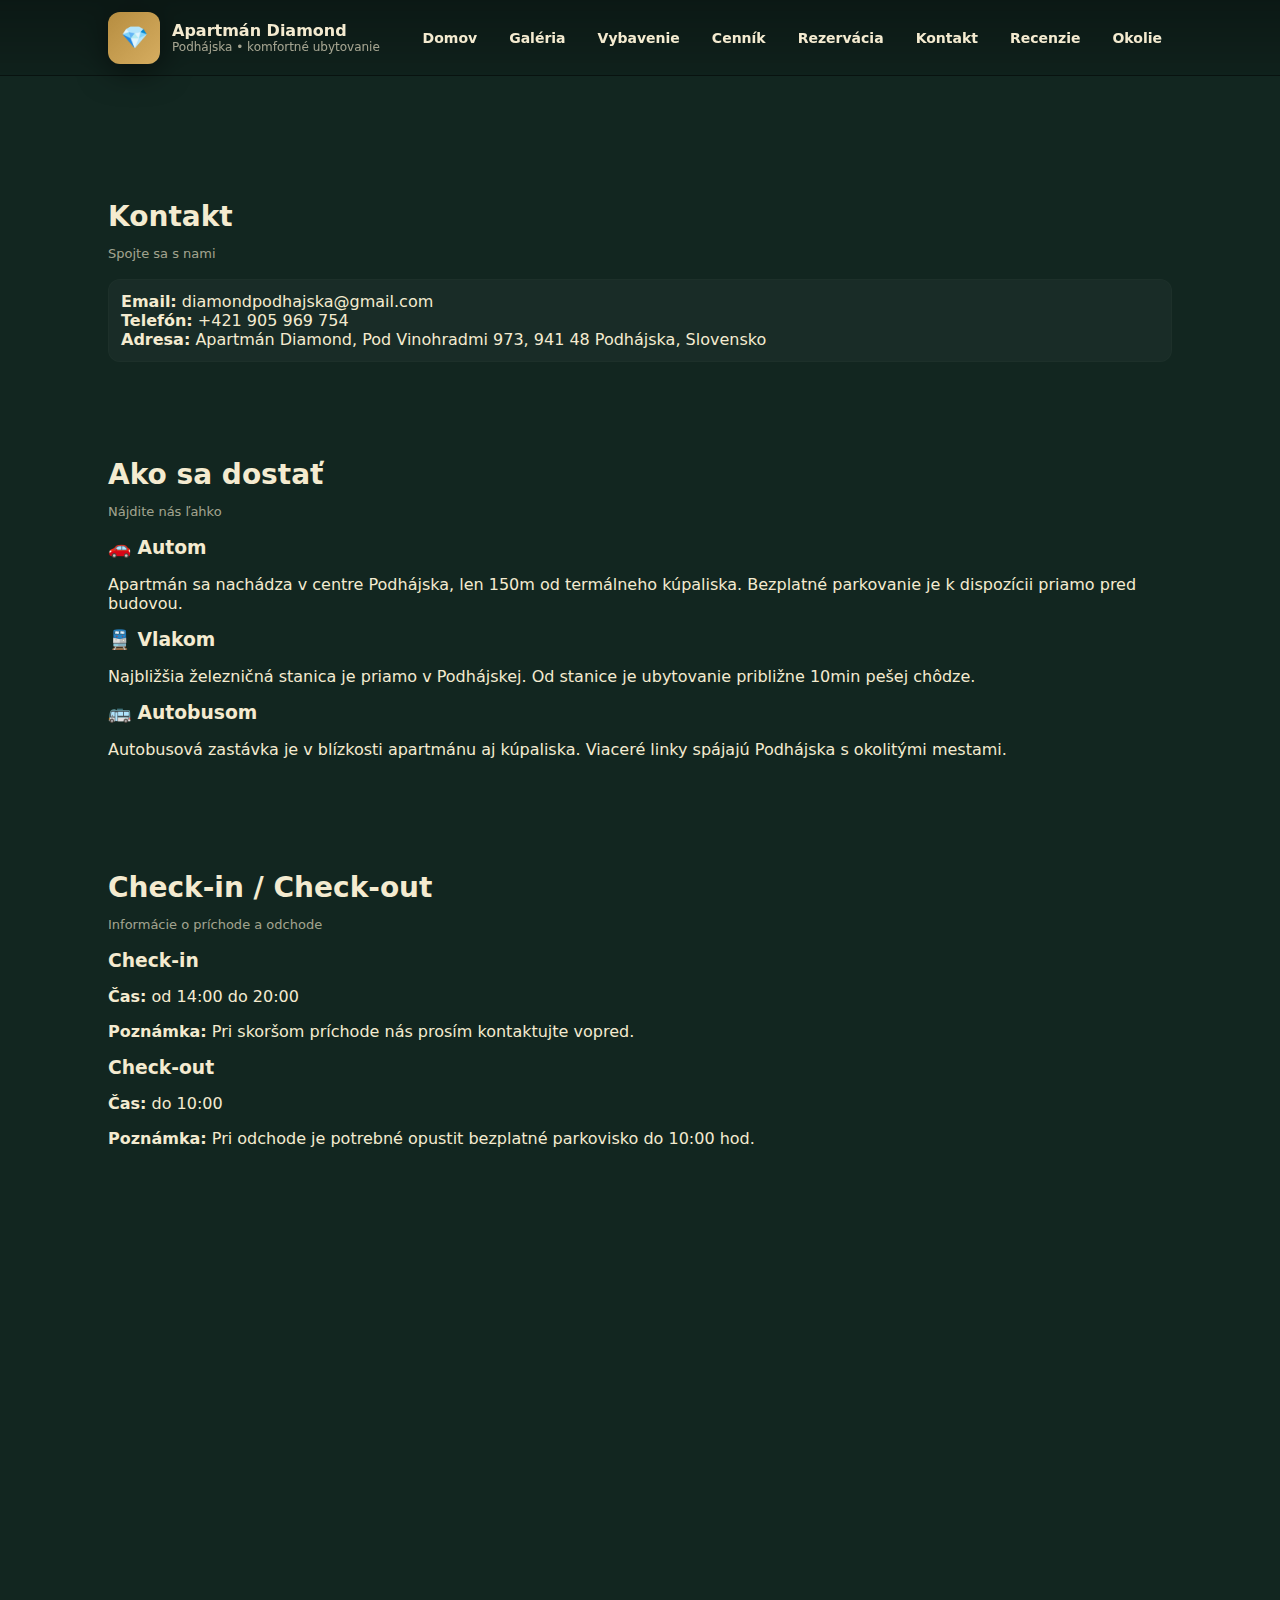
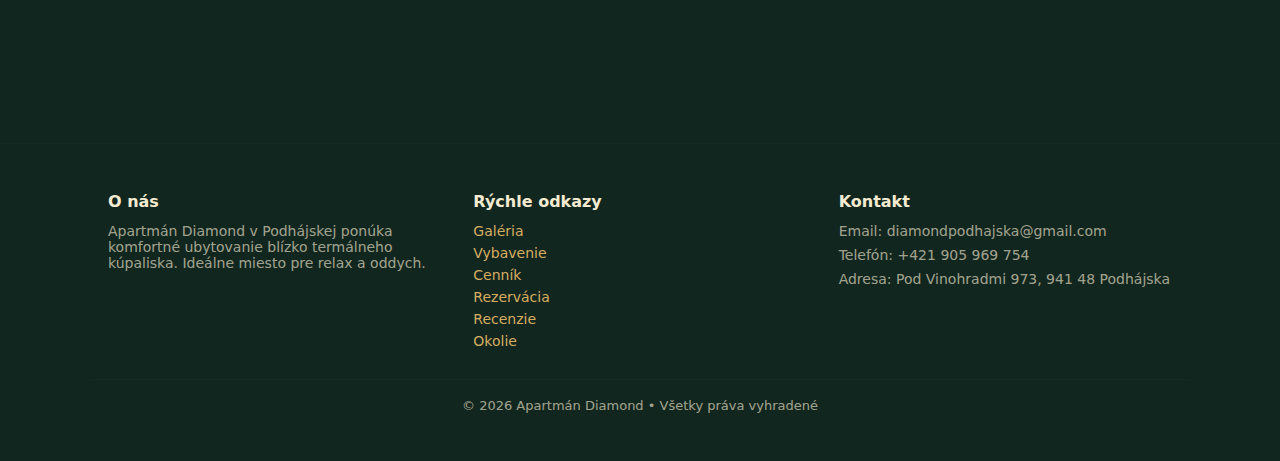
<file: kontakt.html>
<!DOCTYPE html>
<html lang="sk">
<head>
  <meta charset="UTF-8">
  <meta name="viewport" content="width=device-width, initial-scale=1">
  <title>Kontakt - Apartmán Diamond</title>
  <meta name="description" content="Kontakt na Apartmán Diamond Podhájska – email, telefón, adresa.">
  <meta name="keywords" content="kontakt, apartmán, podhájska, email, telefón, adresa, termálne kúpalisko">
  <meta name="author" content="Marek">

  <link rel="stylesheet" href="css/style.css">
</head>
<body>

  <!-- Header -->
  <header class="site-header" id="siteHeader">
    <div class="container header-inner">
      <div class="brand">
        <div aria-hidden="true" class="logo">💎</div>
        <div>
          <h1 class="brand-title">Apartmán Diamond</h1>
          <p class="brand-subtitle">Podhájska • komfortné ubytovanie</p>
        </div>
      </div>

      <!-- Desktop nav -->
      <nav class="nav" id="mainNav" aria-label="Hlavná navigácia">
        <a href="index.html">Domov</a>
        <a href="galeria.html">Galéria</a>
        <a href="vybavenie.html">Vybavenie</a>
        <a href="cenik.html">Cenník</a>
        <a href="rezervacia.html">Rezervácia</a>
        <a href="kontakt.html">Kontakt</a>
        <a href="recenzie.html">Recenzie</a>
        <a href="okolie.html">Okolie</a>
      </nav>

      <!-- Mobile menu button -->
      <button class="menu-btn" id="menuBtn" aria-expanded="false" aria-controls="mobileMenu" aria-label="Otvoriť menu">
        <span class="menu-icon" aria-hidden="true"></span>
      </button>
    </div>

    <!-- Mobile nav (hidden by default) -->
    <div id="mobileMenu" class="mobile-menu" aria-hidden="true">
      <a href="index.html" class="mobile-link">Domov</a>
      <a href="galeria.html" class="mobile-link">Galéria</a>
      <a href="vybavenie.html" class="mobile-link">Vybavenie</a>
      <a href="cenik.html" class="mobile-link">Cenník</a>
      <a href="rezervacia.html" class="mobile-link">Rezervácia</a>
      <a href="kontakt.html" class="mobile-link">Kontakt</a>
      <a href="recenzie.html" class="mobile-link">Recenzie</a>
      <a href="okolie.html" class="mobile-link">Okolie</a>
    </div>
  </header>

  <!-- Kontakt -->
  <section class="section reveal" id="kontakt">
    <div class="container">
      <h2 class="section-title">Kontakt</h2>
      <p class="section-subtitle">Spojte sa s nami</p>
      <div class="contact-card">
        <div class="contact-row"><strong>Email:</strong> <span>diamondpodhajska@gmail.com</span></div>
        <div class="contact-row"><strong>Telefón:</strong> <span>+421 905 969 754</span></div>
        <div class="contact-row"><strong>Adresa:</strong> <span>Apartmán Diamond, Pod Vinohradmi 973, 941 48 Podhájska, Slovensko</span></div>
      </div>
    </div>
  </section>

  <!-- Ako sa dostať -->
  <section class="section alt reveal" id="ako-sa-dostat">
    <div class="container">
      <h2 class="section-title">Ako sa dostať</h2>
      <p class="section-subtitle">Nájdite nás ľahko</p>
      <div class="directions-content">
        <div class="direction-item">
          <h3>🚗 Autom</h3>
          <p>Apartmán sa nachádza v centre Podhájska, len 150m od termálneho kúpaliska. Bezplatné parkovanie je k dispozícii priamo pred budovou.</p>
        </div>
        <div class="direction-item">
          <h3>🚆 Vlakom</h3>
          <p>Najbližšia železničná stanica je priamo v Podhájskej. Od stanice je ubytovanie približne 10min pešej chôdze.</p>
        </div>
        <div class="direction-item">
          <h3>🚌 Autobusom</h3>
          <p>Autobusová zastávka je v blízkosti apartmánu aj kúpaliska. Viaceré linky spájajú Podhájska s okolitými mestami.</p>
        </div>
      </div>
    </div>
  </section>

  <!-- Check-in / Check-out -->
  <section class="section reveal" id="check-in-out">
    <div class="container">
      <h2 class="section-title">Check-in / Check-out</h2>
      <p class="section-subtitle">Informácie o príchode a odchode</p>
      <div class="check-info">
        <div class="check-card">
          <h3>Check-in</h3>
          <p><strong>Čas:</strong> od 14:00 do 20:00</p>
          <p><strong>Poznámka:</strong> Pri skoršom príchode nás prosím kontaktujte vopred.</p>
        </div>
        <div class="check-card">
          <h3>Check-out</h3>
          <p><strong>Čas:</strong> do 10:00</p>
          <p><strong>Poznámka:</strong> Pri odchode je potrebné opustit bezplatné parkovisko do 10:00 hod.</p>
        </div>
      </div>
    </div>
  </section>

  <!-- Mapa -->
  <section class="section reveal" id="mapa">
    <div class="container">
      <h3>Mapa</h3>
      <div class="map-wrap">
        <iframe 
          src="https://www.google.com/maps?q=Apartmán+Diamond+Podhájska,+Pod+vinohradmi+973,+94148+Podhájska&output=embed" 
          width="100%" 
          height="400" 
          style="border:0;" 
          allowfullscreen="" 
          loading="lazy" 
          referrerpolicy="no-referrer-when-downgrade"
          title="Mapa - Apartmán Diamond">
        </iframe>
      </div>
    </div>
  </section>

  <!-- Footer -->
  <footer class="site-footer">
    <div class="container footer-inner">
      <div class="footer-column">
        <h4>O nás</h4>
        <p>Apartmán Diamond v Podhájskej ponúka komfortné ubytovanie blízko termálneho kúpaliska. Ideálne miesto pre relax a oddych.</p>
      </div>
      <div class="footer-column">
        <h4>Rýchle odkazy</h4>
        <a href="galeria.html">Galéria</a>
        <a href="vybavenie.html">Vybavenie</a>
        <a href="cenik.html">Cenník</a>
        <a href="rezervacia.html">Rezervácia</a>
        <a href="recenzie.html">Recenzie</a>
        <a href="okolie.html">Okolie</a>
      </div>
      <div class="footer-column">
        <h4>Kontakt</h4>
        <p>Email: diamondpodhajska@gmail.com</p>
        <p>Telefón: +421 905 969 754</p>
        <p>Adresa: Pod Vinohradmi 973, 941 48 Podhájska</p>
      </div>
    </div>
    <div class="container footer-bottom">
      <div>© <span id="year"></span> Apartmán Diamond • Všetky práva vyhradené</div>
    </div>
  </footer>

  <script src="js/script.js" defer></script>
</body>
</html>
</file>
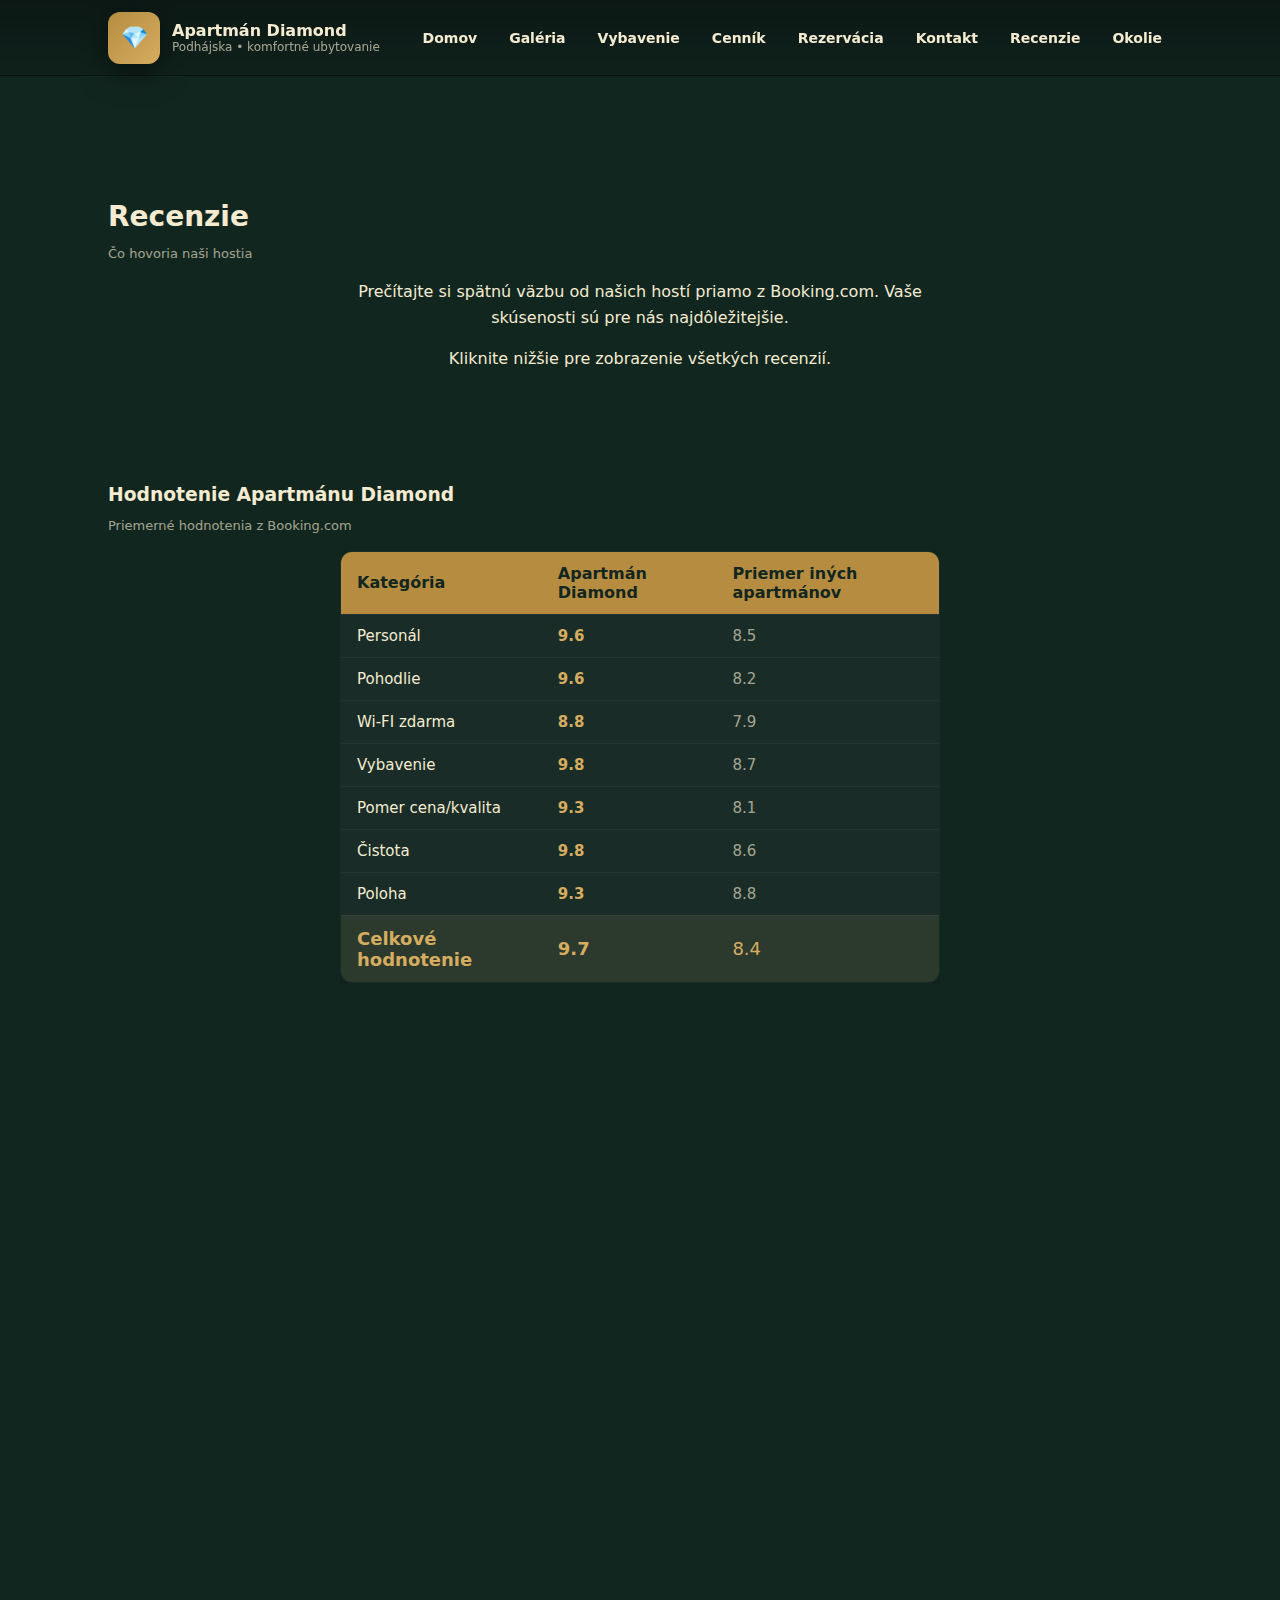
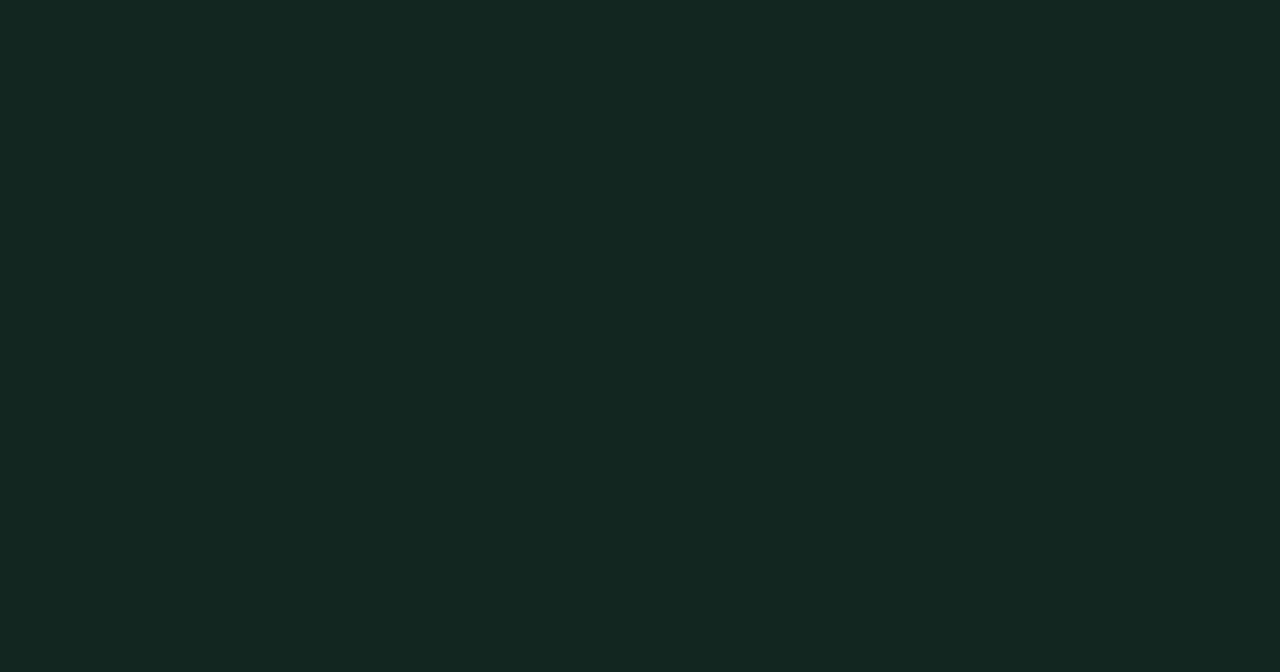
<file: recenzie.html>
<!DOCTYPE html>
<html lang="sk">
<head>
  <meta charset="UTF-8">
  <meta name="viewport" content="width=device-width, initial-scale=1">
  <title>Recenzie - Apartmán Diamond</title>
  <meta name="description" content="Recenzie Apartmánu Diamond Podhájska">
  <meta name="keywords" content="recenzie, apartmán, podhájska, hostia, termálne kúpalisko">
  <meta name="author" content="Marek Cvoliga">

  <link rel="stylesheet" href="css/style.css">
</head>
<body>

  <!-- Header -->
  <header class="site-header" id="siteHeader">
    <div class="container header-inner">
      <div class="brand">
        <div aria-hidden="true" class="logo">💎</div>
        <div>
          <h1 class="brand-title">Apartmán Diamond</h1>
          <p class="brand-subtitle">Podhájska • komfortné ubytovanie</p>
        </div>
      </div>

      <!-- Desktop nav -->
      <nav class="nav" id="mainNav" aria-label="Hlavná navigácia">
        <a href="index.html">Domov</a>
        <a href="galeria.html">Galéria</a>
        <a href="vybavenie.html">Vybavenie</a>
        <a href="cenik.html">Cenník</a>
        <a href="rezervacia.html">Rezervácia</a>
        <a href="kontakt.html">Kontakt</a>
        <a href="recenzie.html">Recenzie</a>
        <a href="okolie.html">Okolie</a>
      </nav>

      <!-- Mobile menu button -->
      <button class="menu-btn" id="menuBtn" aria-expanded="false" aria-controls="mobileMenu" aria-label="Otvoriť menu">
        <span class="menu-icon" aria-hidden="true"></span>
      </button>
    </div>

    <!-- Mobile nav (hidden by default) -->
    <div id="mobileMenu" class="mobile-menu" aria-hidden="true">
      <a href="index.html" class="mobile-link">Domov</a>
      <a href="galeria.html" class="mobile-link">Galéria</a>
      <a href="vybavenie.html" class="mobile-link">Vybavenie</a>
      <a href="cenik.html" class="mobile-link">Cenník</a>
      <a href="rezervacia.html" class="mobile-link">Rezervácia</a>
      <a href="kontakt.html" class="mobile-link">Kontakt</a>
      <a href="recenzie.html" class="mobile-link">Recenzie</a>
      <a href="okolie.html" class="mobile-link">Okolie</a>
    </div>
  </header>

  <!-- Recenzie intro -->
  <section class="section reveal" id="recenzie-intro">
    <div class="container">
      <h2 class="section-title">Recenzie</h2>
      <p class="section-subtitle">Čo hovoria naši hostia</p>
      <div class="pricing-intro-content">
        <p>Prečítajte si spätnú väzbu od našich hostí priamo z Booking.com. Vaše skúsenosti sú pre nás najdôležitejšie.</p>
        <p>Kliknite nižšie pre zobrazenie všetkých recenzií.</p>
      </div>
    </div>
  </section>

  <!-- Ratings Table -->
  <section class="section reveal" id="ratings">
    <div class="container">
      <h3>Hodnotenie Apartmánu Diamond</h3>
      <p class="section-subtitle">Priemerné hodnotenia z Booking.com</p>
      <div class="ratings-table-container">
        <table class="ratings-table">
          <thead>
            <tr>
              <th>Kategória</th>
              <th>Apartmán Diamond</th>
              <th>Priemer iných apartmánov</th>
            </tr>
          </thead>
          <tbody>
            <tr>
              <td>Personál</td>
              <td class="diamond-rating">9.6</td>
              <td class="comparison-rating">8.5</td>
            </tr>
            <tr>
              <td>Pohodlie</td>
              <td class="diamond-rating">9.6</td>
              <td class="comparison-rating">8.2</td>
            </tr>
            <tr>
              <td>Wi-FI zdarma</td>
              <td class="diamond-rating">8.8</td>
              <td class="comparison-rating">7.9</td>
            </tr>
            <tr>
              <td>Vybavenie</td>
              <td class="diamond-rating">9.8</td>
              <td class="comparison-rating">8.7</td>
            </tr>
            <tr>
              <td>Pomer cena/kvalita</td>
              <td class="diamond-rating">9.3</td>
              <td class="comparison-rating">8.1</td>
            </tr>
            <tr>
              <td>Čistota</td>
              <td class="diamond-rating">9.8</td>
              <td class="comparison-rating">8.6</td>
            </tr>
            <tr>
              <td>Poloha</td>
              <td class="diamond-rating">9.3</td>
              <td class="comparison-rating">8.8</td>
            </tr>
            <tr class="overall-rating">
              <td>Celkové hodnotenie</td>
              <td class="diamond-rating">9.7 </td>
              <td class="comparison-rating">8.4</td>
            </tr>
          </tbody>
        </table>
      </div>
    </div>
  </section>

  <!-- Recenzie -->
  <section class="section alt reveal" id="recenzie">
    <div class="container">
      <h3>Recenzie našich hostí z Booking.com</h3>
      <div class="reviews-container">

        <!-- Review 1 -->
        <div class="accordion-item">
          <div class="accordion-header">
            <span>Db - ⭐⭐⭐⭐⭐ (21. november 2025)</span>
          </div>
          <div class="accordion-content">
            <div class="review-title">Skutočne výnimočné!</div>
            <div class="review-positives">Pozitíva: Vybavenie, čistota, jednoduchosť bezbariérovosť prístupu, komunikácia.</div>
            <div class="review-negatives">Negatíva: Nič negatívne.</div>
          </div>
        </div>

        <!-- Review 2 -->
        <div class="accordion-item">
          <div class="accordion-header">
            <span>Ťasnocha - ⭐⭐⭐⭐⭐ (18. september 2025)</span>
          </div>
          <div class="accordion-content">
            <div class="review-title">Skutočne výnimočné!</div>
            <div class="review-positives">Pozitíva: Pekný a čistý apartmán, blízko kúpaliska Podhájska. Majiteľka bola príjemná a reagovala okamžite na správy a požiadavky.</div>
            <div class="review-negatives">Negatíva: Žiadne.</div>
          </div>
        </div>

        <!-- Review 3 -->
        <div class="accordion-item">
          <div class="accordion-header">
            <span>Eva - ⭐⭐⭐⭐⭐ (18. august 2025)</span>
          </div>
          <div class="accordion-content">
            <div class="review-title">Super výnimočné!</div>
            <div class="review-positives">Pozitíva: Ubytovanie krásne zladené čistučké vybavenie izby, jej poloha vďetko super a veľmi milý ústretový personál. Všetko sa nám páči.</div>
            <div class="review-negatives">Negatíva: Žiadne.</div>
          </div>
        </div>

        <!-- Review 4 -->
        <div class="accordion-item">
          <div class="accordion-header">
            <span>Anežka - ⭐⭐⭐⭐⭐ (9. júl 2025)</span>
          </div>
          <div class="accordion-content">
            <div class="review-title">Skutočne výnimočné!</div>
            <div class="review-positives">Pozitíva: Všetko bolo perfektné.</div>
            <div class="review-negatives">Negatíva: Žiadne.</div>
          </div>
        </div>

        <!-- Review 5 -->
        <div class="accordion-item">
          <div class="accordion-header">
            <span>Stanislava - ⭐⭐⭐⭐⭐ (24. júl 2024)</span>
          </div>
          <div class="accordion-content">
            <div class="review-title">Skutočne výnimočné!</div>
            <div class="review-positives">Pozitíva: Utulne, pekne, pekný výhľad z balkóna.</div>
            <div class="review-negatives">Negatíva: Žiadne.</div>
          </div>
        </div>

        <!-- Review 6 -->
        <div class="accordion-item">
          <div class="accordion-header">
            <span>Erika - ⭐⭐⭐⭐⭐ (13. júl 2023)</span>
          </div>
          <div class="accordion-content">
            <div class="review-title"> Skutočne výnimočné!</div>
            <div class="review-positives">Pozitíva: Všetko sa nám páčilo, prídeme opäť.</div>
            <div class="review-negatives">Negatíva: Žiadne.</div>
          </div>
        </div>

        <!-- Review 7 -->
        <div class="accordion-item">
          <div class="accordion-header">
            <span>Václava - ⭐⭐⭐⭐⭐ (10. september 2025)</span>
          </div>
          <div class="accordion-content">
            <div class="review-title">Skutočne výnimočné!</div>
            <div class="review-positives">Pozitíva: Ubytování bylo připraveno a ubytovat se bylo možné podstatně dříve než v dohodnutý čas příjezdu. Vynikající! Líbilo se vše.</div>
            <div class="review-negatives">Negatíva: Žiadne.</div>
          </div>
        </div>

        <!-- Review 8 -->
        <div class="accordion-item">
          <div class="accordion-header">
            <span>Lenka - ⭐⭐⭐⭐⭐ (12. máj 2025)</span>
          </div>
          <div class="accordion-content">
            <div class="review-title">Skvělé!</div>
            <div class="review-positives">Pozitíva: Naprosto vše. Výborně vybavený apartmán, nechybí vůbec nic. Skvěle barevně sladěné. Vše bylo OK.</div>
            <div class="review-negatives">Negatíva: Žiadne.</div>
          </div>
        </div>

        <!-- Review 9 -->
        <div class="accordion-item">
          <div class="accordion-header">
            <span>Pavlíková - ⭐⭐⭐⭐⭐ (29. október 2024)</span>
          </div>
          <div class="accordion-content">
            <div class="review-title">Nádherný!</div>
            <div class="review-positives">Pozitíva: Ubytování bylo nad naše očekávání. Pohodlné, čisté. Jako doma.</div>
            <div class="review-negatives">Negatíva: Není co vytknout.</div>
          </div>
        </div>

      </div>

    

  <!-- Footer -->
  <footer class="site-footer">
    <div class="container footer-inner">
      <div class="footer-column">
        <h4>O nás</h4>
        <p>Apartmán Diamond v Podhájskej ponúka komfortné ubytovanie blízko termálneho kúpaliska. Ideálne miesto pre relax a oddych.</p>
      </div>
      <div class="footer-column">
        <h4>Rýchle odkazy</h4>
        <a href="galeria.html">Galéria</a>
        <a href="vybavenie.html">Vybavenie</a>
        <a href="cenik.html">Cenník</a>
        <a href="rezervacia.html">Rezervácia</a>
        <a href="recenzie.html">Recenzie</a>
        <a href="okolie.html">Okolie</a>
      </div>
      <div class="footer-column">
        <h4>Kontakt</h4>
        <p>Email: diamondpodhajska@gmail.com</p>
        <p>Telefón: +421 905 969 754</p>
        <p>Adresa: Pod Vinohradmi 973, 941 48 Podhájska</p>
      </div>
    </div>
    <div class="container footer-bottom">
      <div>© <span id="year"></span> Apartmán Diamond • Všetky práva vyhradené</div>
    </div>
  </footer>

  <script src="js/script.js" defer></script>
</body>
</html>
</file>
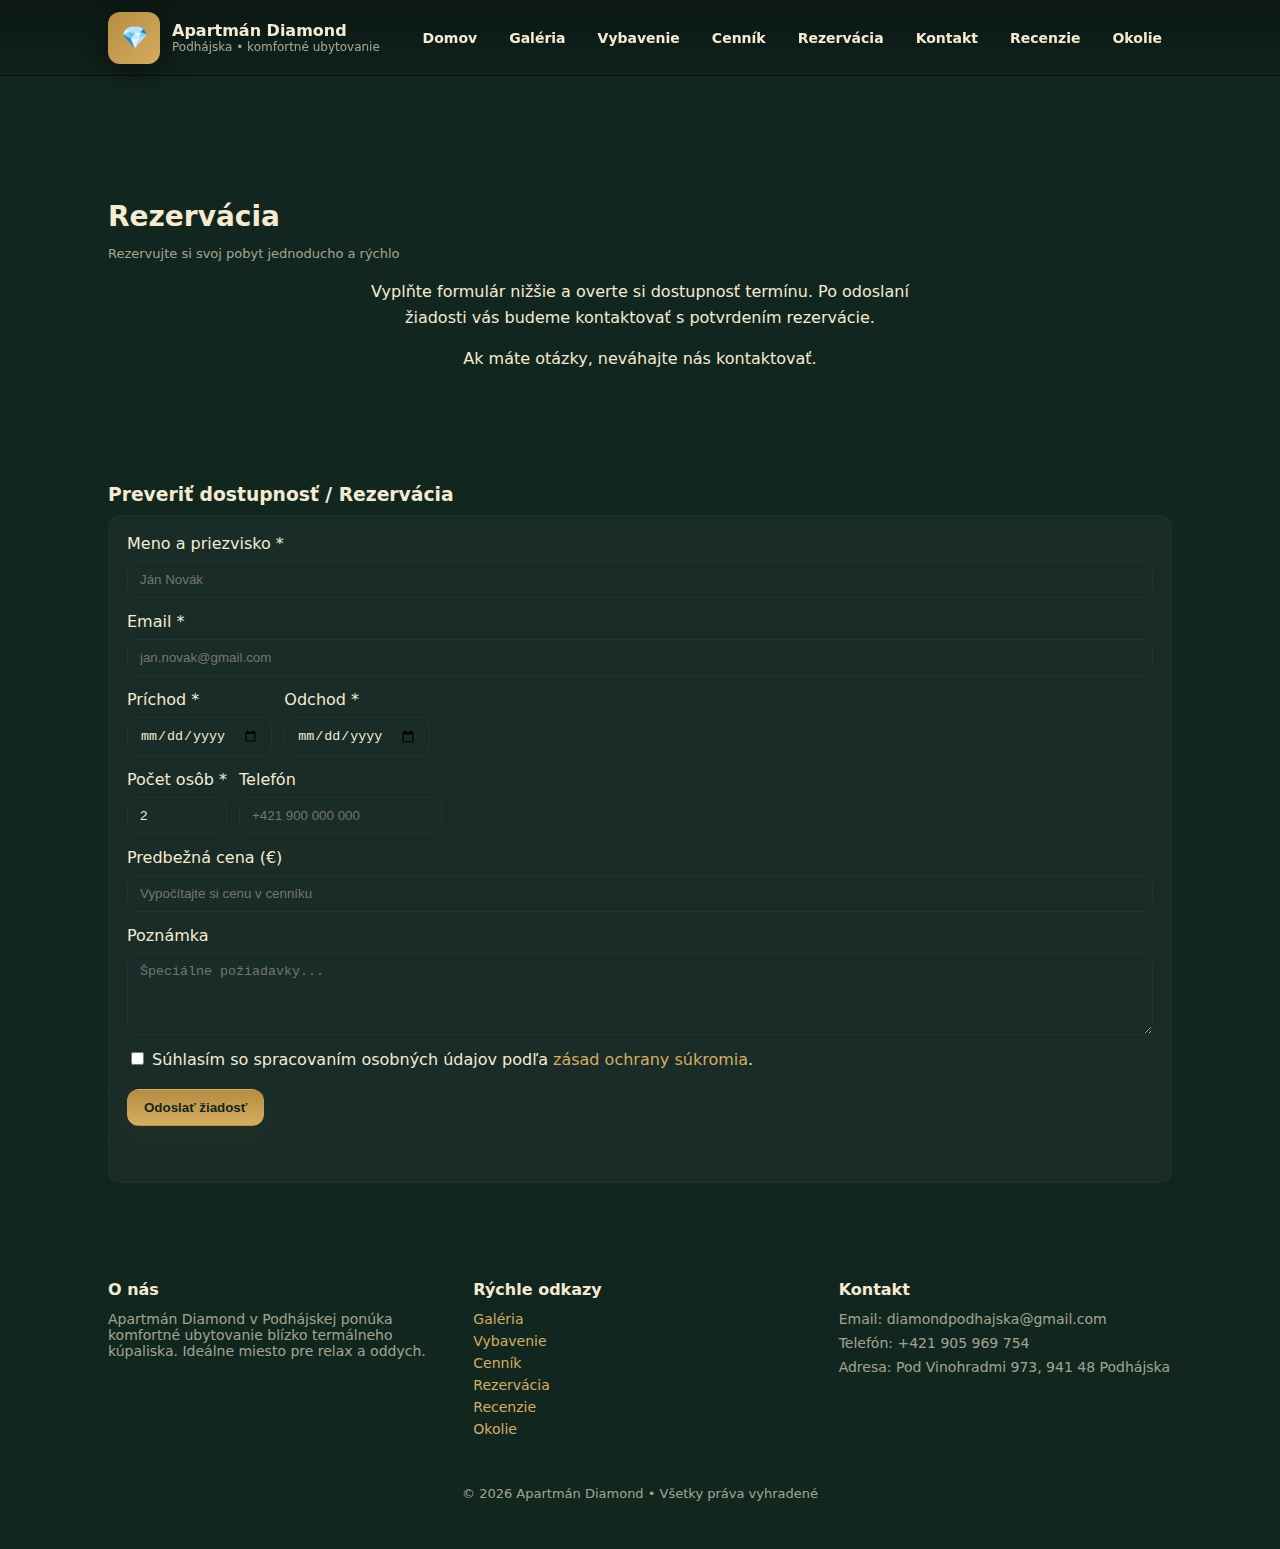
<file: rezervacia.html>
<!DOCTYPE html>
<html lang="sk">
<head>
  <meta charset="UTF-8">
  <meta name="viewport" content="width=device-width, initial-scale=1">
  <title>Rezervácia - Apartmán Diamond</title>
  <meta name="description" content="Rezervácia Apartmánu Diamond Podhájska – overte dostupnosť a rezervujte pobyt.">
  <meta name="keywords" content="rezervácia, ubytovanie, apartmán, dostupnosť, podhájska, termálne kúpalisko">
  <meta name="author" content="Marek">

  <link rel="stylesheet" href="css/style.css">
</head>
<body>

  <!-- Header -->
  <header class="site-header" id="siteHeader">
    <div class="container header-inner">
      <div class="brand">
        <div aria-hidden="true" class="logo">💎</div>
        <div>
          <h1 class="brand-title">Apartmán Diamond</h1>
          <p class="brand-subtitle">Podhájska • komfortné ubytovanie</p>
        </div>
      </div>

      <!-- Desktop nav -->
      <nav class="nav" id="mainNav" aria-label="Hlavná navigácia">
        <a href="index.html">Domov</a>
        <a href="galeria.html">Galéria</a>
        <a href="vybavenie.html">Vybavenie</a>
        <a href="cenik.html">Cenník</a>
        <a href="rezervacia.html">Rezervácia</a>
        <a href="kontakt.html">Kontakt</a>
        <a href="recenzie.html">Recenzie</a>
        <a href="okolie.html">Okolie</a>
      </nav>

      <!-- Mobile menu button -->
      <button class="menu-btn" id="menuBtn" aria-expanded="false" aria-controls="mobileMenu" aria-label="Otvoriť menu">
        <span class="menu-icon" aria-hidden="true"></span>
      </button>
    </div>

    <!-- Mobile nav (hidden by default) -->
    <div id="mobileMenu" class="mobile-menu" aria-hidden="true">
      <a href="index.html" class="mobile-link">Domov</a>
      <a href="galeria.html" class="mobile-link">Galéria</a>
      <a href="vybavenie.html" class="mobile-link">Vybavenie</a>
      <a href="cenik.html" class="mobile-link">Cenník</a>
      <a href="rezervacia.html" class="mobile-link">Rezervácia</a>
      <a href="kontakt.html" class="mobile-link">Kontakt</a>
      <a href="recenzie.html" class="mobile-link">Recenzie</a>
      <a href="okolie.html" class="mobile-link">Okolie</a>
    </div>
  </header>

  <!-- Rezervácia intro -->
  <section class="section reveal" id="rezervacia-intro">
    <div class="container">
      <h2 class="section-title">Rezervácia</h2>
      <p class="section-subtitle">Rezervujte si svoj pobyt jednoducho a rýchlo</p>
      <div class="pricing-intro-content">
        <p>Vyplňte formulár nižšie a overte si dostupnosť termínu. Po odoslaní žiadosti vás budeme kontaktovať s potvrdením rezervácie.</p>
        <p>Ak máte otázky, neváhajte nás kontaktovať.</p>
      </div>
    </div>
  </section>


  <!-- Rezervácia -->
  <section class="section alt reveal" id="rezervacia">
    <div class="container">
      <h3>Preveriť dostupnosť / Rezervácia</h3>
      <form autocomplete="on" class="booking-form grid-two" id="bookingForm">
        <div class="form-group">
          <label for="name">Meno a priezvisko *</label>
          <input id="name" name="name" placeholder="Ján Novák" required type="text">
        </div>

        <div class="form-group">
          <label for="email">Email *</label>
          <input id="email" name="email" placeholder="jan.novak@gmail.com" required type="email">
        </div>

        <div class="form-row">
          <div class="form-group">
            <label for="checkin">Príchod *</label>
            <input id="checkin" name="checkin" required type="date">
          </div>
          <div class="form-group">
            <label for="checkout">Odchod *</label>
            <input id="checkout" name="checkout" required type="date">
          </div>
        </div>

        <div class="form-row">
          <div class="form-group">
            <label for="guests">Počet osôb *</label>
            <input id="guests" max="4" min="2" name="guests" required type="number" value="2">
          </div>
          <div class="form-group">
            <label for="phone">Telefón</label>
            <input id="phone" name="phone" placeholder="+421 900 000 000" type="tel">
          </div>
        </div>

        <div class="form-group">
          <label for="price">Predbežná cena (€)</label>
          <input id="price" name="price" placeholder="Vypočítajte si cenu v cenníku" type="text" readonly>
        </div>

        <div class="form-group full">
          <label for="message">Poznámka</label>
          <textarea id="message" name="message" placeholder="Špeciálne požiadavky..." rows="4"></textarea>
        </div>

        <div class="form-group full">
          <label class="checkbox-label">
            <input type="checkbox" id="consent" name="consent" required>
            Súhlasím so spracovaním osobných údajov podľa <a href="#" onclick="showPrivacyPolicy()">zásad ochrany súkromia</a>.
          </label>
        </div>

        <div class="booking-actions">
          <button class="btn primary" type="submit">Odoslať žiadosť</button>
        </div>
        <p aria-live="polite" class="form-status" id="formStatus"></p>
      </form>
    </div>
  </section>

  <!-- Footer -->
  <footer class="site-footer">
    <div class="container footer-inner">
      <div class="footer-column">
        <h4>O nás</h4>
        <p>Apartmán Diamond v Podhájskej ponúka komfortné ubytovanie blízko termálneho kúpaliska. Ideálne miesto pre relax a oddych.</p>
      </div>
      <div class="footer-column">
        <h4>Rýchle odkazy</h4>
        <a href="galeria.html">Galéria</a>
        <a href="vybavenie.html">Vybavenie</a>
        <a href="cenik.html">Cenník</a>
        <a href="rezervacia.html">Rezervácia</a>
        <a href="recenzie.html">Recenzie</a>
        <a href="okolie.html">Okolie</a>
      </div>
      <div class="footer-column">
        <h4>Kontakt</h4>
        <p>Email: diamondpodhajska@gmail.com</p>
        <p>Telefón: +421 905 969 754</p>
        <p>Adresa: Pod Vinohradmi 973, 941 48 Podhájska</p>
      </div>
    </div>
    <div class="container footer-bottom">
      <div>© <span id="year"></span> Apartmán Diamond • Všetky práva vyhradené</div>
    </div>
  </footer>

  <script src="js/script.js" defer></script>
</body>
</html>
</file>
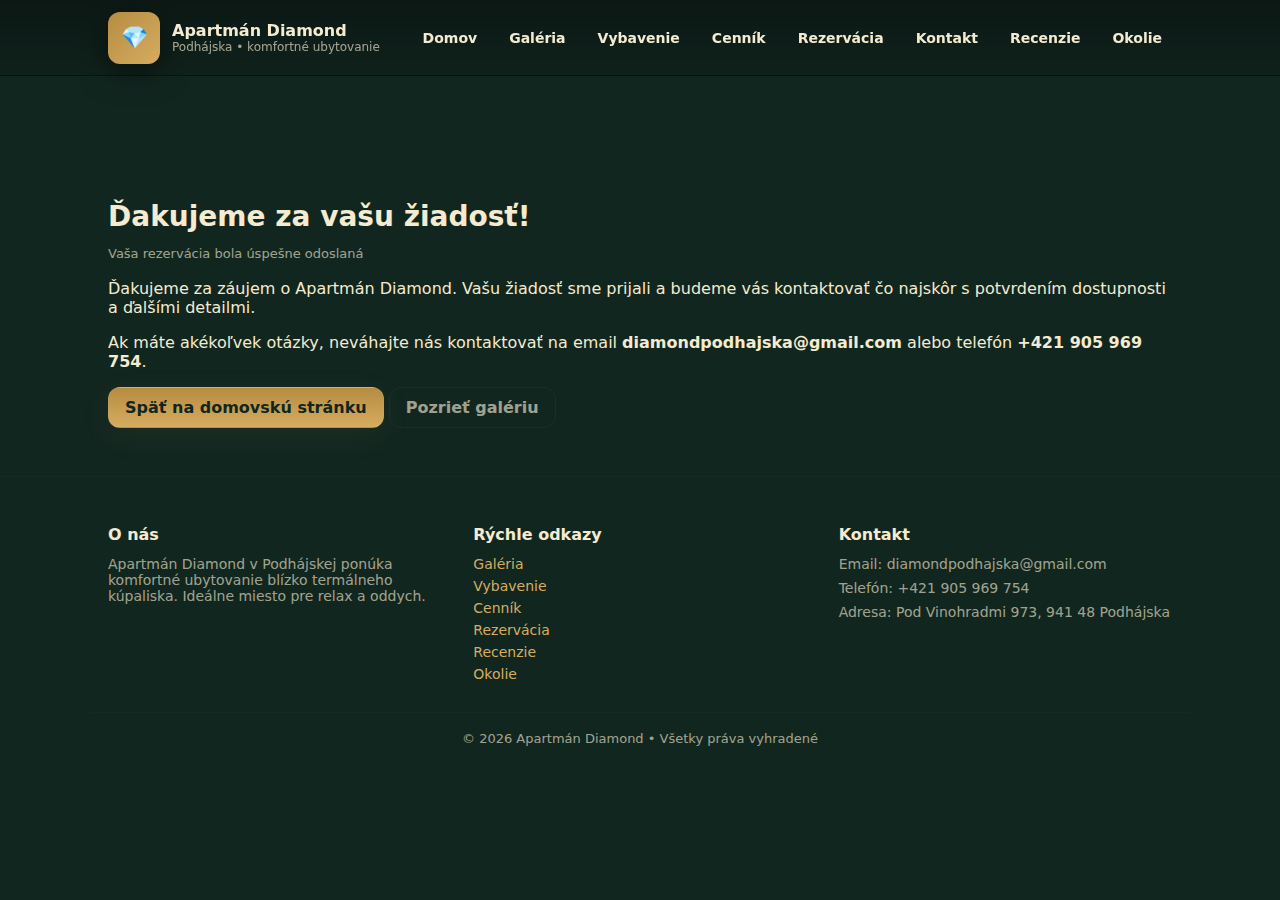
<file: thank-you.html>
<!DOCTYPE html>
<html lang="sk">
<head>
  <meta charset="UTF-8">
  <meta name="viewport" content="width=device-width, initial-scale=1">
  <title>Ďakujeme - Apartmán Diamond</title>
  <meta name="description" content="Ďakujeme za vašu rezerváciu - Apartmán Diamond Podhájska.">
  <meta name="keywords" content="ďakujeme, rezervácia, apartmán, podhájska">
  <meta name="author" content="Marek">

  <link rel="stylesheet" href="css/style.css">
</head>
<body>

  <!-- Header -->
  <header class="site-header" id="siteHeader">
    <div class="container header-inner">
      <div class="brand">
        <div aria-hidden="true" class="logo">💎</div>
        <div>
          <h1 class="brand-title">Apartmán Diamond</h1>
          <p class="brand-subtitle">Podhájska • komfortné ubytovanie</p>
        </div>
      </div>

      <!-- Desktop nav -->
      <nav class="nav" id="mainNav" aria-label="Hlavná navigácia">
        <a href="index.html">Domov</a>
        <a href="galeria.html">Galéria</a>
        <a href="vybavenie.html">Vybavenie</a>
        <a href="cenik.html">Cenník</a>
        <a href="rezervacia.html">Rezervácia</a>
        <a href="kontakt.html">Kontakt</a>
        <a href="recenzie.html">Recenzie</a>
        <a href="okolie.html">Okolie</a>
      </nav>

      <!-- Mobile menu button -->
      <button class="menu-btn" id="menuBtn" aria-expanded="false" aria-controls="mobileMenu" aria-label="Otvoriť menu">
        <span class="menu-icon" aria-hidden="true"></span>
      </button>
    </div>

    <!-- Mobile nav (hidden by default) -->
    <div id="mobileMenu" class="mobile-menu" aria-hidden="true">
      <a href="index.html" class="mobile-link">Domov</a>
      <a href="galeria.html" class="mobile-link">Galéria</a>
      <a href="vybavenie.html" class="mobile-link">Vybavenie</a>
      <a href="cenik.html" class="mobile-link">Cenník</a>
      <a href="rezervacia.html" class="mobile-link">Rezervácia</a>
      <a href="kontakt.html" class="mobile-link">Kontakt</a>
      <a href="recenzie.html" class="mobile-link">Recenzie</a>
      <a href="okolie.html" class="mobile-link">Okolie</a>
    </div>
  </header>

  <!-- Thank You -->
  <section class="section reveal" id="thank-you">
    <div class="container">
      <h2 class="section-title">Ďakujeme za vašu žiadosť!</h2>
      <p class="section-subtitle">Vaša rezervácia bola úspešne odoslaná</p>
      <div class="thank-you-content">
        <p>Ďakujeme za záujem o Apartmán Diamond. Vašu žiadosť sme prijali a budeme vás kontaktovať čo najskôr s potvrdením dostupnosti a ďalšími detailmi.</p>
        <p>Ak máte akékoľvek otázky, neváhajte nás kontaktovať na email <strong>diamondpodhajska@gmail.com</strong> alebo telefón <strong>+421 905 969 754</strong>.</p>
        <div class="thank-you-actions">
          <a class="btn primary" href="index.html">Späť na domovskú stránku</a>
          <a class="btn ghost" href="galeria.html">Pozrieť galériu</a>
        </div>
      </div>
    </div>
  </section>

  <!-- Footer -->
  <footer class="site-footer">
    <div class="container footer-inner">
      <div class="footer-column">
        <h4>O nás</h4>
        <p>Apartmán Diamond v Podhájskej ponúka komfortné ubytovanie blízko termálneho kúpaliska. Ideálne miesto pre relax a oddych.</p>
      </div>
      <div class="footer-column">
        <h4>Rýchle odkazy</h4>
        <a href="galeria.html">Galéria</a>
        <a href="vybavenie.html">Vybavenie</a>
        <a href="cenik.html">Cenník</a>
        <a href="rezervacia.html">Rezervácia</a>
        <a href="recenzie.html">Recenzie</a>
        <a href="okolie.html">Okolie</a>
      </div>
      <div class="footer-column">
        <h4>Kontakt</h4>
        <p>Email: diamondpodhajska@gmail.com</p>
        <p>Telefón: +421 905 969 754</p>
        <p>Adresa: Pod Vinohradmi 973, 941 48 Podhájska</p>
      </div>
    </div>
    <div class="container footer-bottom">
      <div>© <span id="year"></span> Apartmán Diamond • Všetky práva vyhradené</div>
    </div>
  </footer>

  <script src="js/script.js" defer></script>
</body>
</html>
</file>
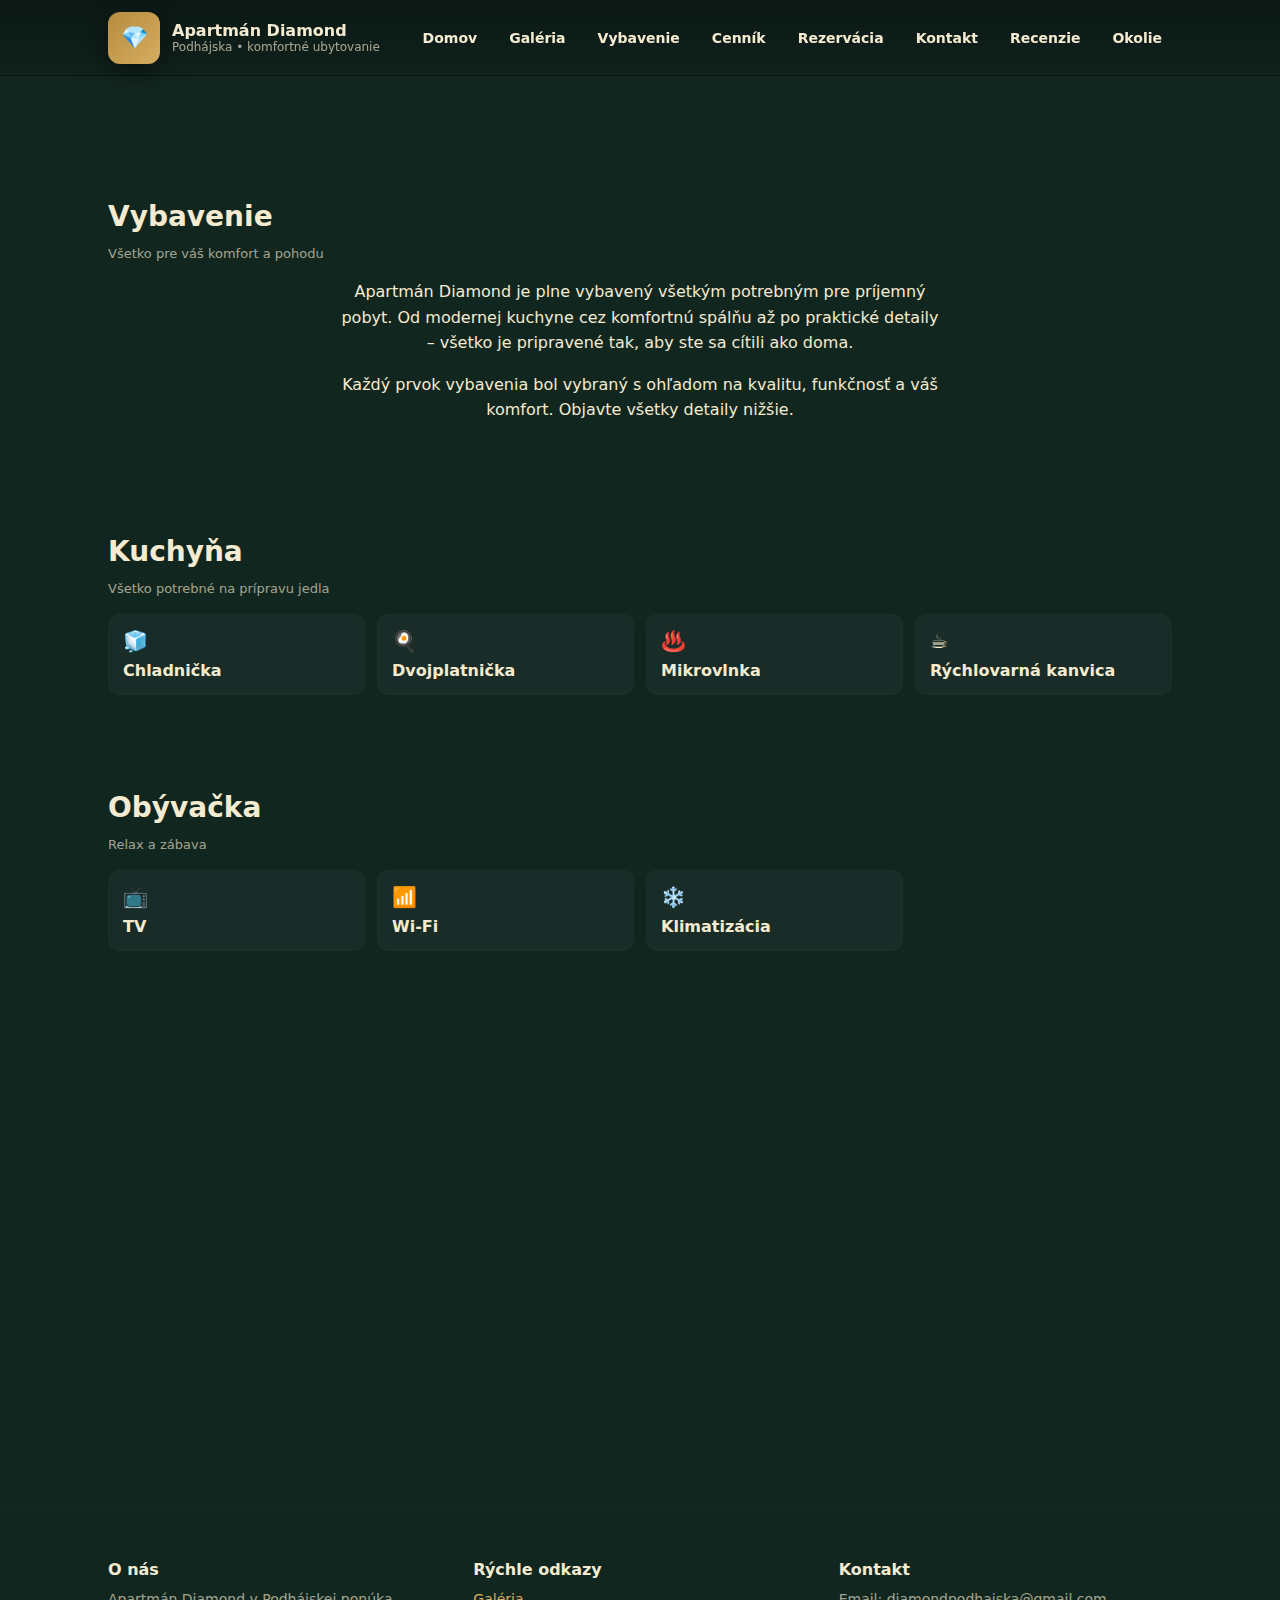
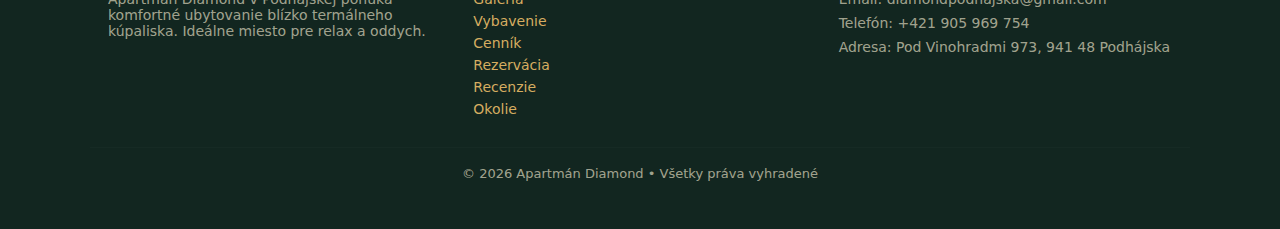
<file: vybavenie.html>
<!DOCTYPE html>
<html lang="sk">
<head>
  <meta charset="UTF-8">
  <meta name="viewport" content="width=device-width, initial-scale=1">
  <title>Vybavenie - Apartmán Diamond</title>
  <meta name="description" content="Vybavenie Apartmánu Diamond Podhájska – kompletný zoznam zariadenia.">
  <meta name="keywords" content="vybavenie, zariadenie, apartmán, kuchyňa, obývačka, spálňa, kúpeľňa, komfort">
  <meta name="author" content="Marek">

  <link rel="stylesheet" href="css/style.css">
</head>
<body>

  <!-- Header -->
  <header class="site-header" id="siteHeader">
    <div class="container header-inner">
      <div class="brand">
        <div aria-hidden="true" class="logo">💎</div>
        <div>
          <h1 class="brand-title">Apartmán Diamond</h1>
          <p class="brand-subtitle">Podhájska • komfortné ubytovanie</p>
        </div>
      </div>

      <!-- Desktop nav -->
      <nav class="nav" id="mainNav" aria-label="Hlavná navigácia">
        <a href="index.html">Domov</a>
        <a href="galeria.html">Galéria</a>
        <a href="vybavenie.html">Vybavenie</a>
        <a href="cenik.html">Cenník</a>
        <a href="rezervacia.html">Rezervácia</a>
        <a href="kontakt.html">Kontakt</a>
        <a href="recenzie.html">Recenzie</a>
        <a href="okolie.html">Okolie</a>
      </nav>

      <!-- Mobile menu button -->
      <button class="menu-btn" id="menuBtn" aria-expanded="false" aria-controls="mobileMenu" aria-label="Otvoriť menu">
        <span class="menu-icon" aria-hidden="true"></span>
      </button>
    </div>

    <!-- Mobile nav (hidden by default) -->
    <div id="mobileMenu" class="mobile-menu" aria-hidden="true">
      <a href="index.html" class="mobile-link">Domov</a>
      <a href="galeria.html" class="mobile-link">Galéria</a>
      <a href="vybavenie.html" class="mobile-link">Vybavenie</a>
      <a href="cenik.html" class="mobile-link">Cenník</a>
      <a href="rezervacia.html" class="mobile-link">Rezervácia</a>
      <a href="kontakt.html" class="mobile-link">Kontakt</a>
      <a href="recenzie.html" class="mobile-link">Recenzie</a>
      <a href="okolie.html" class="mobile-link">Okolie</a>
    </div>
  </header>

  <!-- Vybavenie intro -->
  <section class="section reveal" id="vybavenie-intro">
    <div class="container">
      <h2 class="section-title">Vybavenie</h2>
      <p class="section-subtitle">Všetko pre váš komfort a pohodu</p>
      <div class="equipment-intro-content">
        <p>Apartmán Diamond je plne vybavený všetkým potrebným pre príjemný pobyt. Od modernej kuchyne cez komfortnú spálňu až po praktické detaily – všetko je pripravené tak, aby ste sa cítili ako doma.</p>
        <p>Každý prvok vybavenia bol vybraný s ohľadom na kvalitu, funkčnosť a váš komfort. Objavte všetky detaily nižšie.</p>
      </div>
    </div>
  </section>

  <!-- Kuchyna -->
  <section class="section alt reveal" id="kuchyna">
    <div class="container">
      <h2 class="section-title">Kuchyňa</h2>
      <p class="section-subtitle">Všetko potrebné na prípravu jedla</p>
      <div class="features">
        <div class="feature"><div class="feature-icon">🧊</div><div class="feature-title">Chladnička</div></div>
        <div class="feature"><div class="feature-icon">🍳</div><div class="feature-title">Dvojplatnička</div></div>
        <div class="feature"><div class="feature-icon">♨️</div><div class="feature-title">Mikrovlnka</div></div>
        <div class="feature"><div class="feature-icon">☕</div><div class="feature-title">Rýchlovarná kanvica</div></div>
      </div>
    </div>
  </section>

  <!-- Obývačka -->
  <section class="section reveal" id="obyvacka">
    <div class="container">
      <h2 class="section-title">Obývačka</h2>
      <p class="section-subtitle">Relax a zábava</p>
      <div class="features">
        <div class="feature"><div class="feature-icon">📺</div><div class="feature-title">TV</div></div>
        <div class="feature"><div class="feature-icon">📶</div><div class="feature-title">Wi-Fi</div></div>
        <div class="feature"><div class="feature-icon">❄️</div><div class="feature-title">Klimatizácia</div></div>
      </div>
    </div>
  </section>

  <!-- Spálňa / Kúpeľňa -->
  <section class="section alt reveal" id="spalna-kupelna">
    <div class="container">
      <h2 class="section-title">Spálňa a Kúpeľňa</h2>
      <p class="section-subtitle">Osobný komfort</p>
      <div class="features">
        <div class="feature"><div class="feature-icon">🚿</div><div class="feature-title">Sprchový kút</div></div>
        <div class="feature"><div class="feature-icon">💨</div><div class="feature-title">Fén</div></div>
        <div class="feature"><div class="feature-icon">☀️</div><div class="feature-title">Balkón/Lódžia</div></div>
      </div>
    </div>
  </section>

  <!-- Rodinné vybavenie -->
  <section class="section reveal" id="rodinne-vybavenie">
    <div class="container">
      <h2 class="section-title">Pre rodiny</h2>
      <p class="section-subtitle">S láskou pre najmenších</p>
      <div class="features">
        <div class="feature"><div class="feature-icon">👶</div><div class="feature-title">Detská postielka</div></div>
        <div class="feature"><div class="feature-icon">🅿️</div><div class="feature-title">Bezplatné parkovanie</div></div>
      </div>
    </div>
  </section>

  <!-- Footer -->
  <footer class="site-footer">
    <div class="container footer-inner">
      <div class="footer-column">
        <h4>O nás</h4>
        <p>Apartmán Diamond v Podhájskej ponúka komfortné ubytovanie blízko termálneho kúpaliska. Ideálne miesto pre relax a oddych.</p>
      </div>
      <div class="footer-column">
        <h4>Rýchle odkazy</h4>
        <a href="galeria.html">Galéria</a>
        <a href="vybavenie.html">Vybavenie</a>
        <a href="cenik.html">Cenník</a>
        <a href="rezervacia.html">Rezervácia</a>
        <a href="recenzie.html">Recenzie</a>
        <a href="okolie.html">Okolie</a>
      </div>
      <div class="footer-column">
        <h4>Kontakt</h4>
        <p>Email: diamondpodhajska@gmail.com</p>
        <p>Telefón: +421 905 969 754</p>
        <p>Adresa: Pod Vinohradmi 973, 941 48 Podhájska</p>
      </div>
    </div>
    <div class="container footer-bottom">
      <div>© <span id="year"></span> Apartmán Diamond • Všetky práva vyhradené</div>
    </div>
  </footer>

  <script src="js/script.js" defer></script>
</body>
</html>
</file>
<file: style.css>
:root{
  --bg: #122620;     /* hlavný podklad */
  --gold: #B68D40;   /* tmavšie zlato */
  --gold-2: #D6AD60; /* svetlejšie zlato */
  --cream: #F4EBD0;  /* text / akcent */
  --muted: rgba(244,235,208,0.65);
  --surface: rgba(255,255,255,0.03);
  --ring: rgba(214,173,96,0.14);
  --container: 1100px;
  --radius: 14px;
  --header-h: 76px;
  --glass: rgba(255,255,255,0.02);
}

/* Reset & base */
*{box-sizing:border-box}
html,body{height:100%;margin:0;background:var(--bg);color:var(--cream);font-family:Inter,system-ui,-apple-system,"Segoe UI",Roboto,Arial; -webkit-font-smoothing:antialiased;}
a{color:var(--gold-2); text-decoration:none}
.container{max-width:var(--container);margin:0 auto;padding:0 18px}
.section{padding:48px 0}
h2,h3{margin:0 0 10px 0}
.section-title{font-size:28px;color:var(--cream);margin-bottom:6px}
.section-subtitle{color:var(--muted);font-size:13px;margin-bottom:18px}

/* Header */
.site-header{position:fixed;left:0;right:0;top:0;height:var(--header-h);z-index:1200;background:linear-gradient(180deg, rgba(0,0,0,0.35), rgba(0,0,0,0.12));backdrop-filter: blur(6px);border-bottom:1px solid rgba(0,0,0,0.25)}
.header-inner{height:100%;display:flex;align-items:center;justify-content:space-between;gap:12px}
.brand{display:flex;align-items:center;gap:12px}
.logo{width:52px;height:52px;border-radius:12px;display:grid;place-items:center;background:linear-gradient(135deg,var(--gold),var(--gold-2));color:#122620;font-weight:800;font-size:22px;box-shadow:0 8px 30px rgba(0,0,0,0.5)}
.brand-title{font-size:16px;margin:0}
.brand-subtitle{font-size:12px;color:var(--muted);margin:0}

/* Nav */
.nav{display:flex;gap:12px;align-items:center}
.nav a{padding:8px 10px;border-radius:10px;font-weight:600;color:var(--cream);font-size:14px}
.nav a:hover{background:var(--glass);color:var(--gold-2)}

/* Mobile menu button */
.menu-btn{display:none;width:46px;height:46px;border-radius:12px;background:transparent;border:1px solid rgba(255,255,255,0.04);cursor:pointer;align-items:center;justify-content:center}
.menu-icon, .menu-icon::before, .menu-icon::after{display:block;width:22px;height:2px;background:var(--cream);border-radius:2px;position:relative;transition:transform .25s ease,opacity .2s ease}
.menu-icon::before, .menu-icon::after{content:"";position:absolute;left:0}
.menu-icon::before{top:-7px}
.menu-icon::after{top:7px}
.menu-btn[aria-expanded="true"] .menu-icon{background:transparent}
.menu-btn[aria-expanded="true"] .menu-icon::before{transform:translateY(7px) rotate(45deg)}
.menu-btn[aria-expanded="true"] .menu-icon::after{transform:translateY(-7px) rotate(-45deg)}

/* Mobile menu */
.mobile-menu{display:none;background:linear-gradient(180deg, rgba(0,0,0,0.6), rgba(0,0,0,0.55));border-top:1px solid rgba(255,255,255,0.02);padding:12px 18px;position:fixed;left:0;right:0;top:var(--header-h);z-index:1100}
.mobile-menu a{display:block;padding:12px 8px;border-radius:10px;color:var(--cream);text-decoration:none;margin-bottom:6px}
.mobile-menu a:hover{background:var(--glass);color:var(--gold-2)}

/* Hero */
.hero-inner{display:flex;gap:28px;align-items:center;justify-content:space-between;flex-wrap:wrap;padding-top:28px}
.hero-text{flex:1 1 420px;min-width:240px}
.hero-text h2{font-size:34px;margin-bottom:12px}
.hero-text p{color:var(--muted);margin-bottom:18px}
.hero-photo-wrap{width:420px;max-width:46%;border-radius:16px;overflow:hidden;box-shadow:0 18px 60px rgba(0,0,0,0.6);border:1px solid rgba(255,255,255,0.03)}
.hero-photo{display:block;width:100%;height:100%;object-fit:cover}

/* Buttons */
.btn{display:inline-flex;gap:10px;align-items:center;padding:10px 16px;border-radius:12px;border:1px solid rgba(255,255,255,0.03);background:transparent;color:var(--cream);cursor:pointer;font-weight:700;text-decoration:none}
.btn.primary{background:linear-gradient(180deg,var(--gold),var(--gold-2));color:#122620;box-shadow:0 8px 30px rgba(182,141,64,0.08)}
.btn.primary:hover{filter:brightness(.98)}
.btn.ghost{border:1px solid rgba(255,255,255,0.04);color:var(--muted)}

/* Gallery */
.gallery-grid{display:grid;gap:12px;grid-template-columns:repeat(3,1fr)}
.gallery-grid img{width:100%;height:170px;object-fit:cover;border-radius:12px;border:1px solid rgba(0,0,0,0.4);background:linear-gradient(180deg,rgba(0,0,0,0.35),rgba(0,0,0,0.25));cursor:pointer;transition:transform .22s ease,box-shadow .22s ease}
.gallery-grid img:hover{transform:scale(1.02);box-shadow:0 26px 60px rgba(0,0,0,0.6)}
.gallery-actions{margin-top:14px;display:flex;gap:10px;align-items:center}

/* Gallery toggle button */
.gallery-toggle-btn {
    background-color: #B68D40;
    color: #122620;
    padding: 12px 24px;
    border: none;
    border-radius: 14px;
    font-size: 1rem;
    font-weight: 600;
    cursor: pointer;
    display: flex;
    gap: 8px;
    justify-content: center;
    align-items: center;
    margin: 20px auto;
    transition: background 0.25s ease, transform 0.2s ease;
}

.gallery-toggle-btn:hover {
    background-color: #D6AD60;
    transform: translateY(-2px);
}

.arrow-icon {
    display: inline-block;
    transition: transform 0.3s ease;
}

/* Pri otvorenej galérii sa šípka otočí */
.gallery-open .arrow-icon {
    transform: rotate(180deg);
}

/* Lightbox */
.lightbox{position:fixed;inset:0;display:none;align-items:center;justify-content:center;background:rgba(0,0,0,0.86);z-index:1400;padding:28px}
.lightbox.show{display:flex}
.lightbox img{max-width:92vw;max-height:86vh;border-radius:12px;box-shadow:0 18px 60px rgba(0,0,0,0.6)}
.lightbox-close{position:absolute;top:20px;right:20px;background:transparent;border:1px solid rgba(255,255,255,0.06);color:var(--cream);width:44px;height:44px;border-radius:10px;font-size:24px;cursor:pointer}
.lb-nav{position:absolute;top:50%;transform:translateY(-50%);background:transparent;border:1px solid rgba(255,255,255,0.04);color:var(--cream);width:56px;height:56px;border-radius:10px;font-size:28px;cursor:pointer}
.lb-prev{left:24px}
.lb-next{right:24px}

/* Features */
.features{display:grid;grid-template-columns:repeat(4,1fr);gap:12px}
.feature{padding:14px;border-radius:12px;background:var(--surface);border:1px solid rgba(255,255,255,0.02);display:grid;gap:8px;align-items:start}
.feature-icon{font-size:20px}
.feature-title{font-weight:700}

/* Pricing (luxusný look) */
.pricing-section{background:transparent;padding:54px 0}
.pricing-grid{display:grid;grid-template-columns:repeat(auto-fit,minmax(260px,1fr));gap:22px;margin-top:18px}
.pricing-card{background:var(--surface);border-radius:14px;padding:22px;border:1px solid rgba(214,173,96,0.08);box-shadow:0 12px 40px rgba(0,0,0,0.6);transition:transform .2s ease,box-shadow .2s ease}
.pricing-card:hover{transform:translateY(-8px);box-shadow:0 26px 90px rgba(0,0,0,0.65)}
.highlight-card{border:1px solid rgba(214,173,96,0.26);box-shadow:0 26px 90px rgba(214,173,96,0.04)}
.pc-head{text-align:center;margin-bottom:8px}
.pc-icon{font-size:28px;margin-bottom:6px}
.pc-title{font-size:20px;color:var(--gold-2);font-weight:800}
.pc-dates{font-size:13px;color:var(--muted)}
.pc-price{font-size:26px;font-weight:800;color:var(--cream);text-align:center;margin:14px 0}
.pc-price span{font-size:13px;color:var(--muted);font-weight:600}
.pc-tiers{list-style:none;padding:0;margin:12px 0 18px 0}
.pc-tiers li{display:flex;justify-content:space-between;align-items:center;padding:10px;border-radius:9px;background:rgba(255,255,255,0.02);font-size:14px}

/* výlety v okolí */
.trips-grid {
    display: grid;
    grid-template-columns: repeat(auto-fit, minmax(280px, 1fr));
    gap: 24px;
    margin-top: 30px;
}

.trip-card {
    background: rgba(18, 38, 32, 0.65);
    border: 2px solid #B68D40;
    border-radius: 18px;
    padding: 24px;
    box-shadow: 0 8px 18px rgba(0, 0, 0, 0.25);
    transition: transform 0.25s ease, box-shadow 0.25s ease;
}

.trip-card:hover {
    transform: translateY(-4px);
    box-shadow: 0 12px 24px rgba(0, 0, 0, 0.35);
    border-color: #D6AD60;
}

.trip-card h4 {
    color: #F4EBD0;
    font-size: 1.3rem;
    margin-bottom: 12px;
}

.trip-card p {
    color: #E8DAB7;
    line-height: 1.6;
}



/* Pricing button */
.pc-btn{display:block;text-align:center;padding:12px 18px;background:var(--gold);color:#122620;border-radius:10px;font-weight:800;text-decoration:none}
.pc-btn:hover{background:var(--gold-2)}

/* Booking form */
.booking-form{display:block;gap:14px;padding:18px;border-radius:12px;background:var(--surface);border:1px solid rgba(255,255,255,0.02)}
.grid-two{display:grid;grid-template-columns:1fr;gap:14px}
.form-row{display:flex;gap:12px}
.form-group{display:flex;flex-direction:column;gap:8px}
.form-group.full{grid-column:1/-1}
.form-group input,.form-group textarea{padding:10px 12px;border-radius:10px;border:1px solid rgba(255,255,255,0.04);background:transparent;color:var(--cream);outline:none}
.form-group input:focus,.form-group textarea:focus{box-shadow:0 0 0 8px var(--ring);border-color:var(--gold-2)}
.booking-actions{display:flex;gap:12px;align-items:center;margin-top:6px}
.form-status{color:var(--muted);margin-top:8px}

/* Contact / trips / footer */
.contact-card,.trip-card,.nearby-item{background:var(--surface);border-radius:12px;padding:12px;border:1px solid rgba(255,255,255,0.02)}
.trips-grid{display:grid;gap:12px;grid-template-columns:repeat(auto-fit,minmax(180px,1fr))}
.trip-card{padding:16px;text-align:center}

.site-footer{border-top:1px solid rgba(255,255,255,0.02);padding:18px 0;background:transparent;color:var(--muted)}
.footer-inner{display:flex;align-items:center;justify-content:space-between;gap:12px}

/* Reveal animation */
.reveal{opacity:0;transform:translateY(8px);transition:opacity .6s ease,transform .6s ease}
.reveal.is-visible{opacity:1;transform:none}

/* Responsive */
@media (max-width: 980px){
  .hero-photo-wrap{max-width:40%;width:360px}
  .features{grid-template-columns:repeat(2,1fr)}
  .gallery-grid{grid-template-columns:repeat(2,1fr)}
}
@media (max-width: 760px){
  .nav{display:none}
  .menu-btn{display:flex}
  .hero-photo-wrap{display:none}
  .gallery-grid{grid-template-columns:repeat(2,1fr)}
  .grid-two{grid-template-columns:1fr}
  .form-row{flex-direction:column}
  .pricing-grid{grid-template-columns:1fr}
  .features{grid-template-columns:repeat(2,1fr)}
}
@media (max-width: 440px){
  .gallery-grid img{height:140px}
  .hero-text h2{font-size:20px}
  .brand-title{font-size:14px}
  .mobile-menu{padding-bottom:24px}
}
</file>
<file: css/style.css>
:root{
  --bg: #122620;     /* hlavný podklad */
  --gold: #B68D40;   /* tmavšie zlato */
  --gold-2: #D6AD60; /* svetlejšie zlato */
  --cream: #F4EBD0;  /* text / akcent */
  --muted: rgba(244,235,208,0.65);
  --surface: rgba(255,255,255,0.03);
  --ring: rgba(214,173,96,0.14);
  --container: 1100px;
  --radius: 14px;
  --header-h: 76px;
  --glass: rgba(255,255,255,0.02);
}

/* Reset & base */
*{box-sizing:border-box}
html,body{height:100%;margin:0;padding-top:var(--header-h);background:var(--bg);color:var(--cream);font-family:Inter,system-ui,-apple-system,"Segoe UI",Roboto,Arial; -webkit-font-smoothing:antialiased;}
a{color:var(--gold-2); text-decoration:none}
.container{max-width:var(--container);margin:0 auto;padding:0 18px}
.section{padding:48px 0}
h2,h3{margin:0 0 10px 0}
.section-title{font-size:28px;color:var(--cream);margin-bottom:6px}
.section-subtitle{color:var(--muted);font-size:13px;margin-bottom:18px}

/* Header */
.site-header{position:fixed;left:0;right:0;top:0;height:var(--header-h);z-index:1200;background:linear-gradient(180deg, rgba(0,0,0,0.35), rgba(0,0,0,0.12));backdrop-filter: blur(6px);border-bottom:1px solid rgba(0,0,0,0.25)}
.header-inner{height:100%;display:flex;align-items:center;justify-content:space-between;gap:12px}
.brand{display:flex;align-items:center;gap:12px}
.logo{width:52px;height:52px;border-radius:12px;display:grid;place-items:center;background:linear-gradient(135deg,var(--gold),var(--gold-2));color:#122620;font-weight:800;font-size:22px;box-shadow:0 8px 30px rgba(0,0,0,0.5)}
.brand-title{font-size:16px;margin:0}
.brand-subtitle{font-size:12px;color:var(--muted);margin:0}

/* Nav */
.nav{display:flex;gap:12px;align-items:center}
.nav a{padding:8px 10px;border-radius:10px;font-weight:600;color:var(--cream);font-size:14px}
.nav a:hover{background:var(--glass);color:var(--gold-2)}

/* Mobile menu button */
.menu-btn{display:none;width:46px;height:46px;border-radius:12px;background:transparent;border:1px solid rgba(255,255,255,0.04);cursor:pointer;align-items:center;justify-content:center}
.menu-icon, .menu-icon::before, .menu-icon::after{display:block;width:22px;height:2px;background:var(--cream);border-radius:2px;position:relative;transition:transform .25s ease,opacity .2s ease}
.menu-icon::before, .menu-icon::after{content:"";position:absolute;left:0}
.menu-icon::before{top:-7px}
.menu-icon::after{top:7px}
.menu-btn[aria-expanded="true"] .menu-icon{background:transparent}
.menu-btn[aria-expanded="true"] .menu-icon::before{transform:translateY(7px) rotate(45deg)}
.menu-btn[aria-expanded="true"] .menu-icon::after{transform:translateY(-7px) rotate(-45deg)}

/* Mobile menu */
.mobile-menu{display:none;background:linear-gradient(180deg, rgba(0,0,0,0.6), rgba(0,0,0,0.55));border-top:1px solid rgba(255,255,255,0.02);padding:12px 18px;position:fixed;left:0;right:0;top:var(--header-h);z-index:1100}
.mobile-menu a{display:block;padding:12px 8px;border-radius:10px;color:var(--cream);text-decoration:none;margin-bottom:6px}
.mobile-menu a:hover{background:var(--glass);color:var(--gold-2)}

/* Hero */
.hero-inner{display:flex;gap:28px;align-items:center;justify-content:space-between;flex-wrap:wrap;padding-top:28px}
.hero-text{flex:1 1 420px;min-width:240px}
.hero-text h2{font-size:34px;margin-bottom:12px}
.hero-text p{color:var(--muted);margin-bottom:18px}
.hero-photo-wrap{width:420px;max-width:46%;border-radius:16px;overflow:hidden;box-shadow:0 18px 60px rgba(0,0,0,0.6);border:1px solid rgba(255,255,255,0.03)}
.hero-photo{display:block;width:100%;height:100%;object-fit:cover}

/* Buttons */
.btn{display:inline-flex;gap:10px;align-items:center;padding:10px 16px;border-radius:12px;border:1px solid rgba(255,255,255,0.03);background:transparent;color:var(--cream);cursor:pointer;font-weight:700;text-decoration:none}
.btn.primary{background:linear-gradient(180deg,var(--gold),var(--gold-2));color:#122620;box-shadow:0 8px 30px rgba(182,141,64,0.08)}
.btn.primary:hover{filter:brightness(.98)}
.btn.ghost{border:1px solid rgba(255,255,255,0.04);color:var(--muted)}

/* Gallery */
.gallery-grid{display:grid;gap:12px;grid-template-columns:repeat(3,1fr)}
.gallery-grid img{width:100%;height:170px;object-fit:cover;border-radius:12px;border:1px solid rgba(0,0,0,0.4);background:linear-gradient(180deg,rgba(0,0,0,0.35),rgba(0,0,0,0.25));cursor:pointer;transition:transform .22s ease,box-shadow .22s ease}
.gallery-grid img:hover{transform:scale(1.02);box-shadow:0 26px 60px rgba(0,0,0,0.6)}
.gallery-actions{margin-top:14px;display:flex;gap:10px;align-items:center}

/* Gallery toggle button */
.gallery-toggle-btn {
    background-color: #B68D40;
    color: #122620;
    padding: 12px 24px;
    border: none;
    border-radius: 14px;
    font-size: 1rem;
    font-weight: 600;
    cursor: pointer;
    display: flex;
    gap: 8px;
    justify-content: center;
    align-items: center;
    margin: 20px auto;
    transition: background 0.25s ease, transform 0.2s ease;
}

.gallery-toggle-btn:hover {
    background-color: #D6AD60;
    transform: translateY(-2px);
}

.arrow-icon {
    display: inline-block;
    transition: transform 0.3s ease;
}

/* Pri otvorenej galérii sa šípka otočí */
.gallery-open .arrow-icon {
    transform: rotate(180deg);
}

/* Gallery intro content */
.gallery-intro-content {
    max-width: 600px;
    margin: 0 auto;
    text-align: center;
}

.gallery-intro-content p {
    margin-bottom: 16px;
    line-height: 1.6;
}

/* Gallery features */
.gallery-features {
    display: grid;
    grid-template-columns: repeat(auto-fit, minmax(250px, 1fr));
    gap: 24px;
    margin-top: 24px;
}

.gallery-feature {
    text-align: center;
    padding: 20px;
    background: var(--surface);
    border-radius: 12px;
    border: 1px solid rgba(255,255,255,0.02);
}

.feature-icon-large {
    font-size: 48px;
    margin-bottom: 12px;
}

.gallery-feature h3 {
    color: var(--gold-2);
    margin-bottom: 8px;
    font-size: 18px;
}

.gallery-feature p {
    color: var(--muted);
    line-height: 1.5;
}

/* Equipment intro content */
.equipment-intro-content {
    max-width: 600px;
    margin: 0 auto;
    text-align: center;
}

.equipment-intro-content p {
    margin-bottom: 16px;
    line-height: 1.6;
}

/* Pricing intro content */
.pricing-intro-content {
    max-width: 600px;
    margin: 0 auto;
    text-align: center;
}

.pricing-intro-content p {
    margin-bottom: 16px;
    line-height: 1.6;
}

/* Pricing Calculator */
.calculator-card {
    max-width: 600px;
    margin: 0 auto;
    background: var(--surface);
    border-radius: 12px;
    padding: 24px;
    border: 1px solid rgba(255,255,255,0.02);
}

.calc-controls {
    display: grid;
    grid-template-columns: repeat(auto-fit, minmax(180px, 1fr));
    gap: 16px;
    margin-bottom: 24px;
}

.calc-group {
    display: flex;
    flex-direction: column;
}

.calc-group label {
    font-weight: 600;
    margin-bottom: 6px;
    color: var(--text);
    font-size: 14px;
}

.calc-group input {
    padding: 10px 12px;
    border: 1px solid rgba(255,255,255,0.1);
    border-radius: 6px;
    background: var(--background);
    color: var(--text);
    font-size: 16px;
    transition: all 0.25s ease;
    cursor: pointer;
}

.calc-group input:focus {
    outline: none;
    border-color: var(--gold-2);
    box-shadow: 0 0 0 2px rgba(184,141,64,0.2);
}

.calc-group input[readonly] {
    background: var(--surface);
    cursor: default;
}

/* Season buttons */
.season-buttons {
    display: flex;
    flex-wrap: wrap;
    gap: 8px;
    margin: 20px 0;
    justify-content: center;
}

.season-btn {
    padding: 8px 16px;
    border: 1px solid rgba(255,255,255,0.1);
    border-radius: 6px;
    background: var(--background);
    color: var(--text);
    font-size: 14px;
    cursor: pointer;
    transition: all 0.25s ease;
}

.season-btn:hover {
    border-color: var(--gold-2);
    background: var(--gold-1);
    color: #122620;
}

.season-btn.active {
    background: var(--gold-2);
    color: #122620;
    border-color: var(--gold-2);
}

.calc-result {
    text-align: center;
    padding: 20px;
    background: var(--gold);
    border-radius: 8px;
    color: #122620;
    border: 2px solid var(--gold-2);
}

.result-display {
    margin-bottom: 8px;
}

.result-label {
    font-size: 16px;
    font-weight: 600;
    margin-right: 4px;
}

.result-price {
    font-size: 28px;
    font-weight: 700;
}

.result-breakdown {
    display: flex;
    justify-content: center;
    gap: 12px;
    font-size: 13px;
    opacity: 0.8;
}

/* Lightbox */
.lightbox{position:fixed;inset:0;display:none;align-items:center;justify-content:center;background:rgba(0,0,0,0.86);z-index:1400;padding:28px}
.lightbox.show{display:flex}
.lightbox img{max-width:92vw;max-height:86vh;border-radius:12px;box-shadow:0 18px 60px rgba(0,0,0,0.6)}
.lightbox-close{position:absolute;top:20px;right:20px;background:transparent;border:1px solid rgba(255,255,255,0.06);color:var(--cream);width:44px;height:44px;border-radius:10px;font-size:24px;cursor:pointer}


/* Accordion */
.accordion-item{border:1px solid rgba(255,255,255,0.1);border-radius:8px;margin-bottom:8px;overflow:hidden}
.accordion-header{background:var(--surface);padding:16px 20px;cursor:pointer;display:flex;justify-content:space-between;align-items:center;font-weight:600;color:var(--cream);transition:background 0.3s ease}
.accordion-header:hover{background:rgba(255,255,255,0.05)}
.accordion-header::after{content:'+';font-size:18px;font-weight:bold;transition:transform 0.3s ease}
.accordion-header.active::after{transform:rotate(45deg)}
.accordion-content{background:var(--surface);max-height:0;overflow:hidden;transition:max-height 0.2s ease-out;padding:0 20px;border-top:1px solid rgba(255,255,255,0.05)}
.accordion-content.active{max-height:400px;padding:16px 20px}

/* Features */
.features{display:grid;grid-template-columns:repeat(4,1fr);gap:12px}
.feature{padding:14px;border-radius:12px;background:var(--surface);border:1px solid rgba(255,255,255,0.02);display:grid;gap:8px;align-items:start}
.feature-icon{font-size:20px}
.feature-title{font-weight:700}

/* Pricing (luxusný look) */
.pricing-section{background:transparent;padding:54px 0}
.pricing-grid{display:grid;grid-template-columns:repeat(auto-fit,minmax(260px,1fr));gap:22px;margin-top:18px}
.pricing-card{background:var(--surface);border-radius:14px;padding:22px;border:1px solid rgba(214,173,96,0.08);box-shadow:0 12px 40px rgba(0,0,0,0.6);transition:transform .2s ease,box-shadow .2s ease}
.pricing-card:hover{transform:translateY(-8px);box-shadow:0 26px 90px rgba(0,0,0,0.65)}
.highlight-card{border:1px solid rgba(214,173,96,0.26);box-shadow:0 26px 90px rgba(214,173,96,0.04)}
.pc-head{text-align:center;margin-bottom:8px}
.pc-icon{font-size:28px;margin-bottom:6px}
.pc-title{font-size:20px;color:var(--gold-2);font-weight:800}
.pc-dates{font-size:13px;color:var(--muted)}
.pc-price{font-size:26px;font-weight:800;color:var(--cream);text-align:center;margin:14px 0}
.pc-price span{font-size:13px;color:var(--muted);font-weight:600}
.pc-tiers{list-style:none;padding:0;margin:12px 0 18px 0}
.pc-tiers li{display:flex;justify-content:space-between;align-items:center;padding:10px;border-radius:9px;background:rgba(255,255,255,0.02);font-size:14px}

/* výlety v okolí */
.trips-grid {
    display: grid;
    grid-template-columns: repeat(auto-fit, minmax(280px, 1fr));
    gap: 24px;
    margin-top: 30px;
}

.trip-card {
    background: rgba(18, 38, 32, 0.65);
    border: 2px solid #B68D40;
    border-radius: 18px;
    padding: 24px;
    box-shadow: 0 8px 18px rgba(0, 0, 0, 0.25);
    transition: transform 0.25s ease, box-shadow 0.25s ease;
    text-align: center;
}

.trip-card:hover {
    transform: translateY(-4px);
    box-shadow: 0 12px 24px rgba(0, 0, 0, 0.35);
    border-color: #D6AD60;
}

.trip-icon {
    width: 80px;
    height: 80px;
    object-fit: cover;
    border-radius: 12px;
    margin-bottom: 16px;
    border: 2px solid rgba(255, 255, 255, 0.1);
    cursor: pointer;
}

.trip-card {
    cursor: pointer;
}

.enlarged-overlay {
    position: fixed;
    top: 0;
    left: 0;
    width: 100vw;
    height: 100vh;
    background: rgba(0, 0, 0, 0.8);
    display: none;
    align-items: center;
    justify-content: center;
    z-index: 1000;
}

.enlarged-overlay.show {
    display: flex;
}

.enlarged-image {
    max-width: 75vw;
    max-height: 75vh;
    border-radius: 12px;
    border: 4px solid rgba(255, 255, 255, 0.2);
    box-shadow: 0 20px 60px rgba(0, 0, 0, 0.8);
}

.close-btn {
    position: absolute;
    top: 20px;
    right: 20px;
    width: 50px;
    height: 50px;
    background: #B68D40;
    color: #000;
    border: 2px solid #000;
    border-radius: 50%;
    font-size: 28px;
    font-weight: bold;
    cursor: pointer;
    display: flex;
    align-items: center;
    justify-content: center;
    box-shadow: 0 4px 12px rgba(0, 0, 0, 0.5);
    z-index: 1001;
}

.close-btn:hover {
    background: #D6AD60;
}

.trip-name {
    color: #F4EBD0;
    font-size: 1.3rem;
    margin-bottom: 8px;
    font-weight: 600;
}

.trip-distance {
    color: #E8DAB7;
    line-height: 1.6;
    font-size: 0.9rem;
}

/* Flag emoji styling */
.flag-emoji {
    font-family: "Apple Color Emoji", "Segoe UI Emoji", "Segoe UI Symbol", "Noto Color Emoji", "Android Emoji", "EmojiSymbols", "EmojiOne Mozilla", "Twemoji Mozilla", "Segoe UI", sans-serif;
    display: inline-block;
}

/* Reviews */
.reviews-container {
    display: flex;
    flex-direction: column;
    gap: 24px;
    margin-top: 30px;
}

.review-card-detailed {
    background: rgba(18, 38, 32, 0.65);
    border: 2px solid #B68D40;
    border-radius: 18px;
    padding: 24px;
    box-shadow: 0 8px 18px rgba(0, 0, 0, 0.25);
    transition: transform 0.25s ease, box-shadow 0.25s ease;
    display: flex;
    flex-direction: column;
    gap: 16px;
}

.review-card-detailed:hover {
    transform: translateY(-4px);
    box-shadow: 0 12px 24px rgba(0, 0, 0, 0.35);
    border-color: #D6AD60;
}

.review-header-detailed {
    display: flex;
    flex-direction: column;
    gap: 8px;
    padding-bottom: 12px;
    border-bottom: 1px solid rgba(214, 173, 96, 0.2);
}

.review-name,
.review-rating,
.review-nationality,
.review-date {
    font-size: 14px;
    color: #F4EBD0;
    margin: 0;
}

.review-title {
    font-size: 16px;
    font-weight: 600;
    color: #D6AD60;
    margin: 0;
}

.review-positives,
.review-negatives {
    font-size: 14px;
    color: #E8DAB7;
    line-height: 1.5;
    margin: 0;
}

.review-positives {
    color: #A8DADC;
}

.review-negatives {
    color: #F4A261;
}

/* Ratings Table */
.ratings-table-container {
    max-width: 600px;
    margin: 0 auto;
    overflow-x: auto;
}

.ratings-table {
    width: 100%;
    border-collapse: collapse;
    background: var(--surface);
    border-radius: 12px;
    overflow: hidden;
    box-shadow: 0 8px 30px rgba(0, 0, 0, 0.3);
    border: 1px solid rgba(255, 255, 255, 0.02);
}

.ratings-table th,
.ratings-table td {
    padding: 12px 16px;
    text-align: left;
    border-bottom: 1px solid rgba(255, 255, 255, 0.05);
}

.ratings-table th {
    background: var(--gold);
    color: #122620;
    font-weight: 700;
    font-size: 16px;
}

.ratings-table td {
    color: var(--cream);
    font-size: 15px;
}

.ratings-table .diamond-rating {
    color: var(--gold-2);
    font-weight: 600;
}

.ratings-table .comparison-rating {
    color: var(--muted);
    font-weight: 500;
}

.ratings-table tr:last-child td {
    border-bottom: none;
}

.ratings-table .overall-rating {
    background: rgba(214, 173, 96, 0.1);
    font-weight: 700;
}

.ratings-table .overall-rating td {
    color: var(--gold-2);
    font-size: 18px;
}

.rating-text {
    font-style: italic;
    color: var(--muted);
    font-size: 14px;
    margin-left: 8px;
}

/* Pricing button */
.pc-btn{display:block;text-align:center;padding:12px 18px;background:var(--gold);color:#122620;border-radius:10px;font-weight:800;text-decoration:none}
.pc-btn:hover{background:var(--gold-2)}

/* Booking form */
.booking-form{display:block;gap:14px;padding:18px;border-radius:12px;background:var(--surface);border:1px solid rgba(255,255,255,0.02)}
.grid-two{display:grid;grid-template-columns:1fr;gap:14px}
.form-row{display:flex;gap:12px}
.form-group{display:flex;flex-direction:column;gap:8px}
.form-group.full{grid-column:1/-1}
.form-group input,.form-group textarea{padding:10px 12px;border-radius:10px;border:1px solid rgba(255,255,255,0.04);background:transparent;color:var(--cream);outline:none}
.form-group input:focus,.form-group textarea:focus{box-shadow:0 0 0 8px var(--ring);border-color:var(--gold-2)}
.booking-actions{display:flex;gap:12px;align-items:center;margin-top:6px}
.form-status{color:var(--muted);margin-top:8px}

/* Contact / trips / footer */
.contact-card,.trip-card,.nearby-item{background:var(--surface);border-radius:12px;padding:12px;border:1px solid rgba(255,255,255,0.02)}
.trips-grid{display:grid;gap:12px;grid-template-columns:repeat(auto-fit,minmax(180px,1fr))}
.trip-card{padding:16px;text-align:center}

.site-footer{border-top:1px solid rgba(255,255,255,0.02);padding:48px 0;background:transparent;color:var(--muted)}
.footer-inner{display:grid;grid-template-columns:repeat(auto-fit,minmax(200px,1fr));gap:32px}
.footer-column h4{margin:0 0 12px 0;font-size:16px;color:var(--cream);font-weight:700}
.footer-column p{margin:0 0 8px 0;font-size:14px}
.footer-column a{display:block;margin-bottom:6px;font-size:14px}
.footer-bottom{text-align:center;margin-top:24px;padding-top:18px;border-top:1px solid rgba(255,255,255,0.02);color:var(--muted);font-size:13px}

/* Reveal animation */
.reveal{opacity:0;transform:translateY(8px);transition:opacity .6s ease,transform .6s ease}
.reveal.is-visible{opacity:1;transform:none}

/* Responsive */
@media (max-width: 980px){
  .hero-photo-wrap{max-width:40%;width:360px}
  .features{grid-template-columns:repeat(2,1fr)}
  .gallery-grid{grid-template-columns:repeat(2,1fr)}
}
@media (max-width: 760px){
  .nav{display:none}
  .menu-btn{display:flex}
  .hero-photo-wrap{width:100%;max-width:100%}
  .gallery-grid{grid-template-columns:repeat(2,1fr)}
  .grid-two{grid-template-columns:1fr}
  .form-row{flex-direction:column}
  .pricing-grid{grid-template-columns:1fr}
  .features{grid-template-columns:repeat(2,1fr)}
}
@media (max-width: 440px){
  .gallery-grid img{height:140px}
  .hero-text h2{font-size:20px}
  .brand-title{font-size:14px}
  .mobile-menu{padding-bottom:24px}
}
</file>
